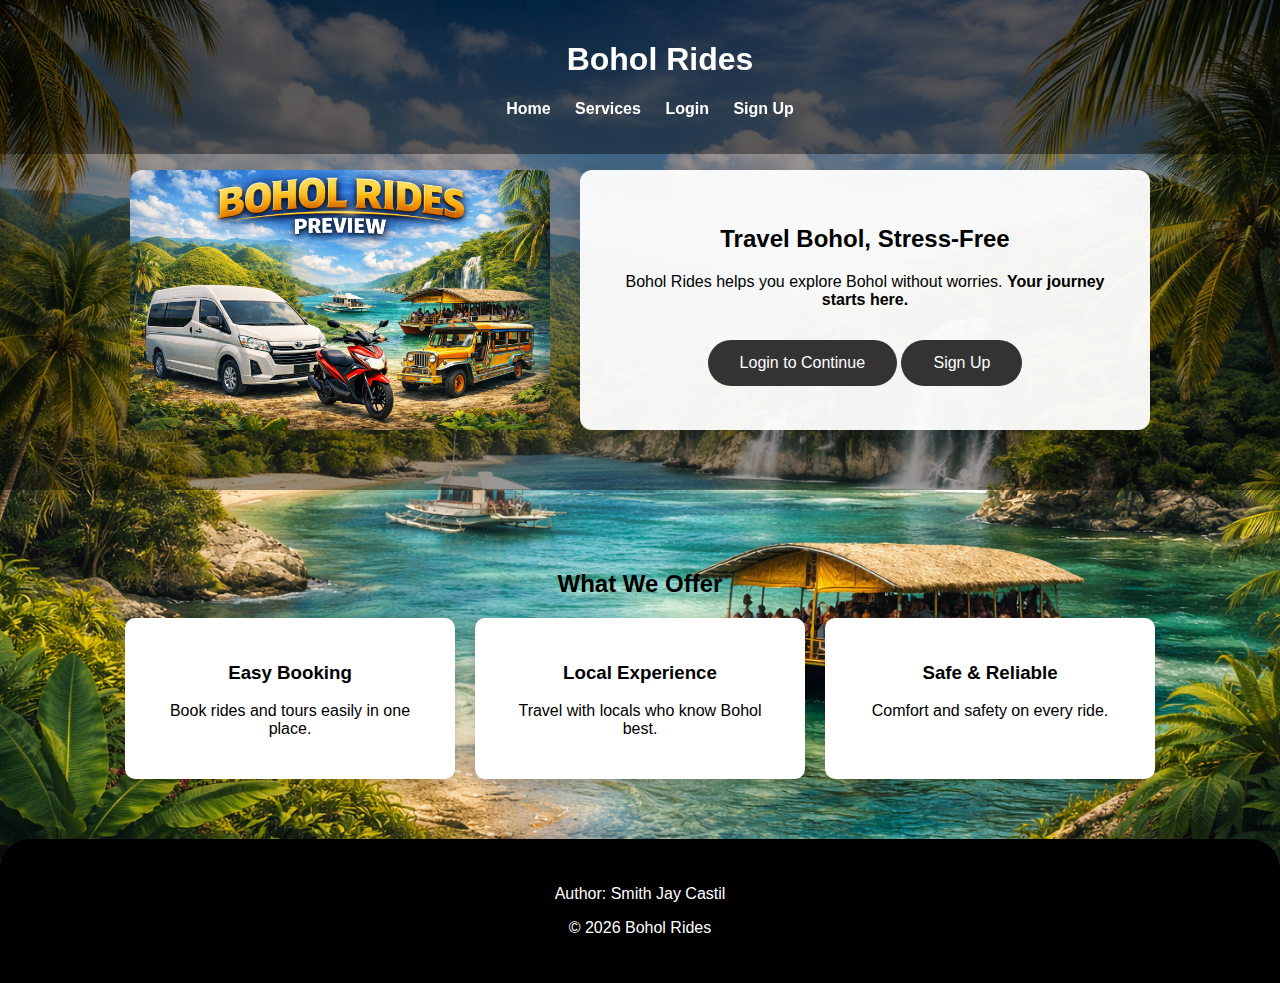
<file: index.html>
<!doctype html>
<html lang="en">
<head>
  <meta charset="UTF-8" />
  <meta name="viewport" content="width=device-width, initial-scale=1.0" />
  <title>Bohol Rides</title>
  <link rel="stylesheet" href="style.css" />
</head>
<body>
  <!-- HEADER -->
  <header class="headers">
    <h1>Bohol Rides</h1>
    <nav>
<ul class="upper-page">
  <li><a href="index.html">Home</a></li>
  <li><a href="#services">Services</a></li>
  <li><a href="login.html">Login</a></li>
  <li><a href="signup.html">Sign Up</a></li>
  <!-- Admin link will be injected here if admin -->
  <li id="adminLinkContainer"></li>
</ul>
    </nav>
  </header>

  <!-- HERO SECTION -->
  <section class="hero-section">
    <div class="preview-container"></div>
    <div class="hero-content">
      <h2>Travel Bohol, Stress-Free</h2>
      <p>
        Bohol Rides helps you explore Bohol without worries.
        <strong>Your journey starts here.</strong>
      </p>
      <a href="login.html" class="cta-button">Login to Continue</a>
      <a href="signup.html" class="cta-button">Sign Up</a>
    </div>
  </section>

  <!-- SERVICES -->
  <section class="content-section" id="services">
    <h2>What We Offer</h2>
    <div class="content-cards">
      <div class="card">
        <h3>Easy Booking</h3>
        <p>Book rides and tours easily in one place.</p>
      </div>
      <div class="card">
        <h3>Local Experience</h3>
        <p>Travel with locals who know Bohol best.</p>
      </div>
      <div class="card">
        <h3>Safe & Reliable</h3>
        <p>Comfort and safety on every ride.</p>
      </div>
    </div>
  </section>

  <!-- FOOTER -->
  <footer class="footer-author">
    <p>Author: Smith Jay Castil</p>
    <p>&copy; 2026 Bohol Rides</p>
  </footer>

  <script src="script.js"></script>
</body>
</html>
</file>
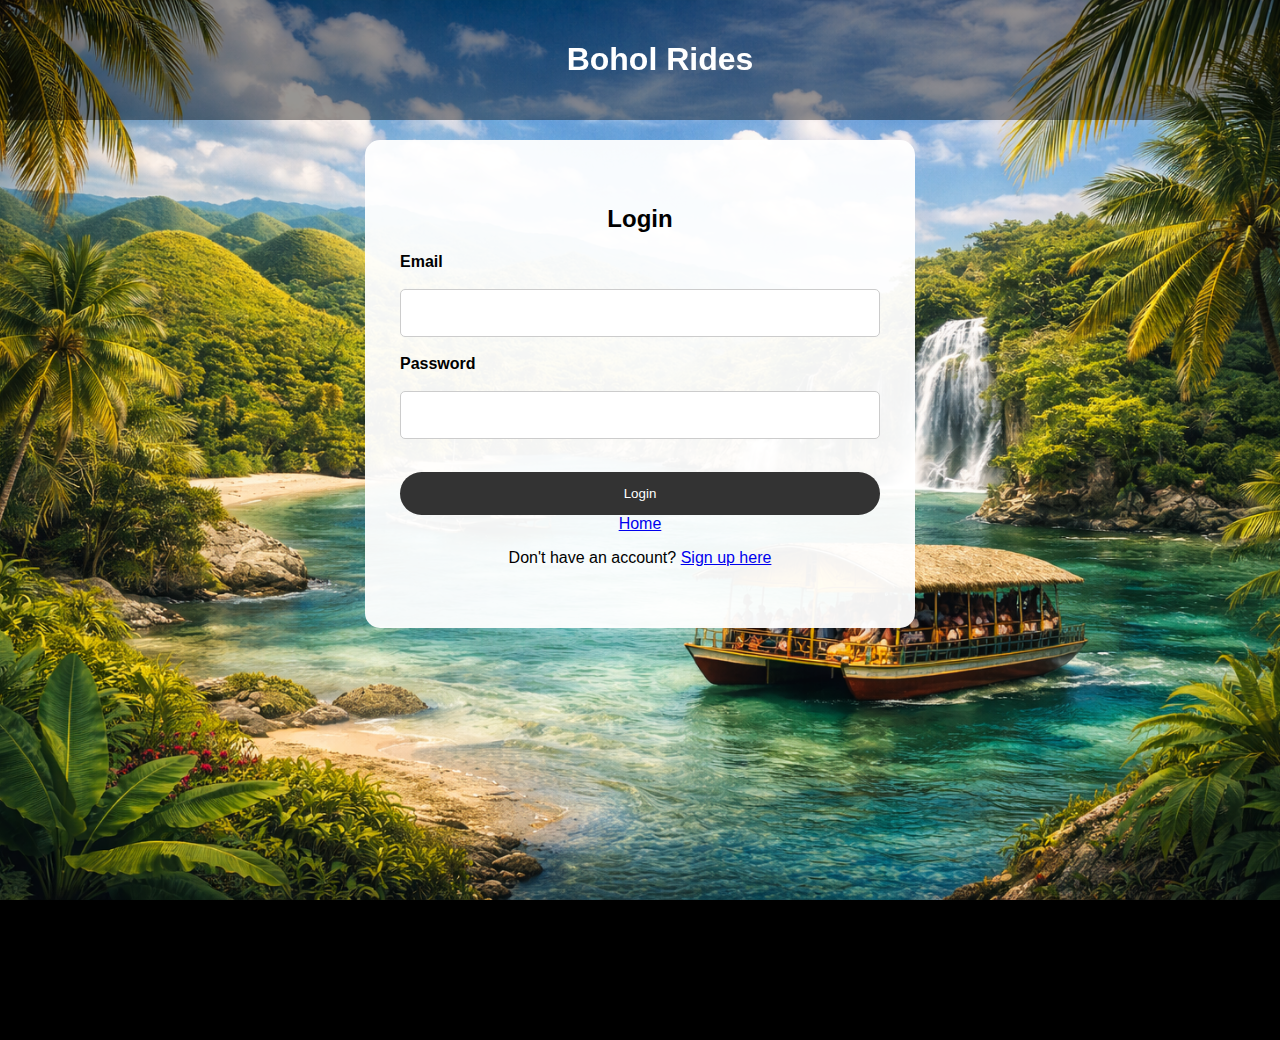
<file: admin.html>
<!doctype html>
<html lang="en">
<head>
<meta charset="UTF-8">
<meta name="viewport" content="width=device-width, initial-scale=1.0">
<title>Admin Dashboard | Bohol Rides</title>
<link rel="stylesheet" href="style.css">
</head>

<body>

<header class="headers">
<h1>Bohol Rides - Admin</h1>
</header>

<section class="page-content">
<div class="dashboard">

<aside class="sidebar">
<h3>Admin Menu</h3>
<ul>
<li><a href="admin.html">Dashboard</a></li>
<li><a href="manage-user.html">Manage Users</a></li>
<li><a href="profile.html">Back to Profile</a></li>
<li><a href="#" id="logoutBtn">Logout</a></li>
</ul>
</aside>

<main class="dashboard-content">

<h2>Admin Dashboard</h2>

<div class="info-card">
<p><strong>Welcome Admin</strong></p>
<p>Use the menu to manage system data.</p>
</div>

<div class="content-cards">

<div class="card">
<h3>Manage Users</h3>
<p>Add, view, or delete system users.</p>
<a href="manage-user.html" class="cta-button">Open</a>
</div>

<div class="card">
<h3>System Status</h3>
<p>Bohol Rides system is running normally.</p>
</div>

</div>

</main>

</div>
</section>

<script src="script.js"></script>
</body>
</html>
</file>
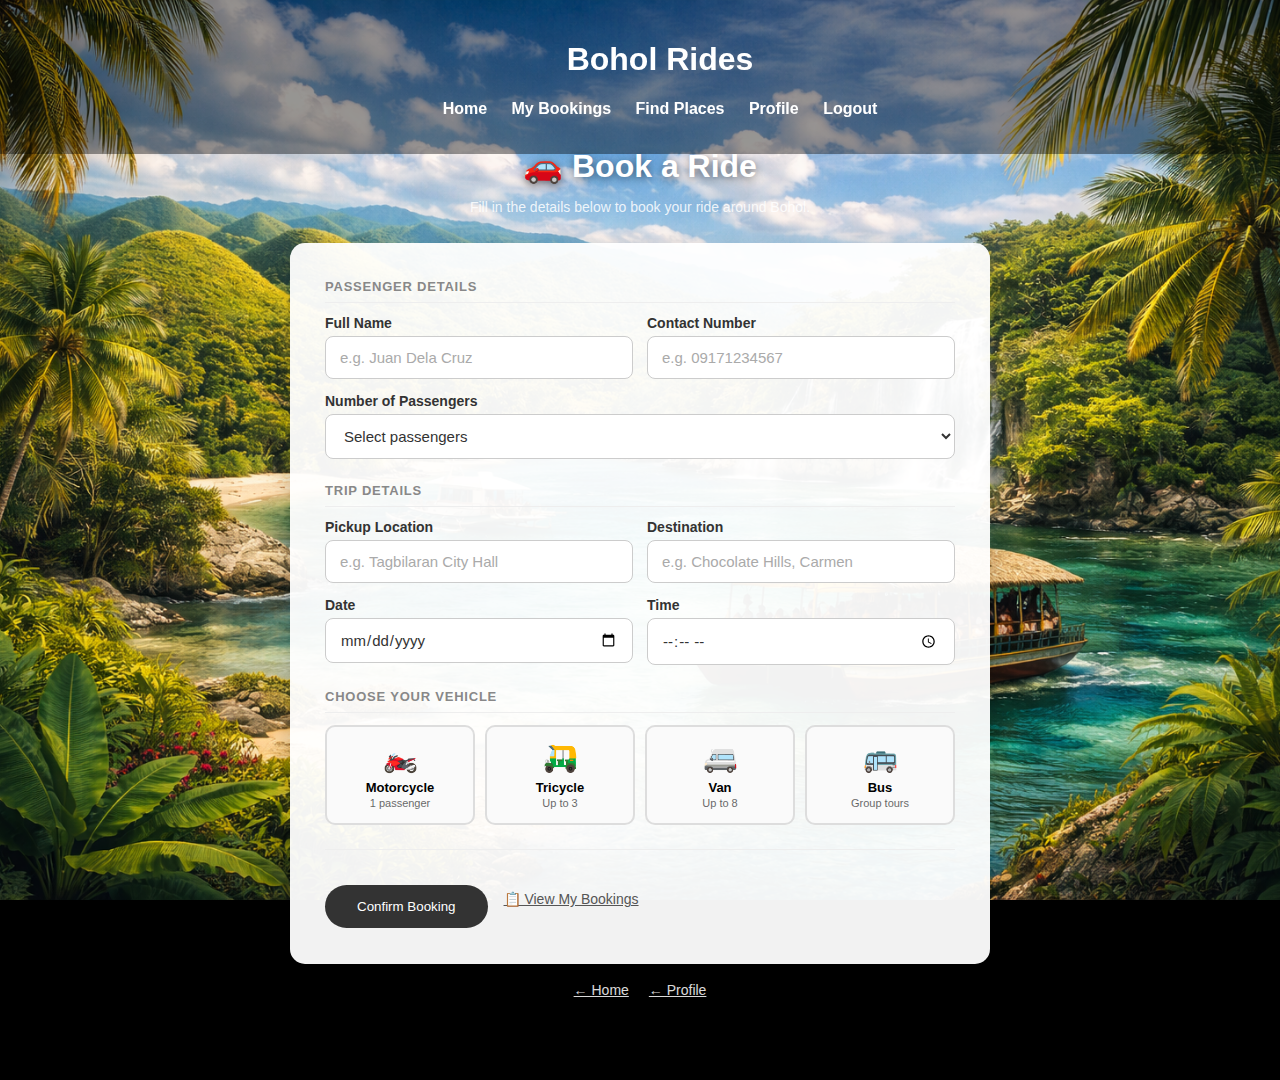
<file: booking.html>
<!doctype html>
<html lang="en">
<head>
  <meta charset="UTF-8" />
  <meta name="viewport" content="width=device-width, initial-scale=1.0" />
  <title>Book a Ride | Bohol Rides</title>
  <link rel="stylesheet" href="style.css" />
  <style>
    /* Booking page uses same background as style.css */
    /* No sidebar — centered card layout instead */

    .booking-wrapper {
      padding-top: 120px;
      min-height: 100vh;
      display: flex;
      flex-direction: column;
      align-items: center;
      padding-bottom: 60px;
    }

    .booking-container {
      width: 100%;
      max-width: 700px;
      padding: 0 20px;
    }

    .booking-heading {
      text-align: center;
      margin-bottom: 28px;
    }

    .booking-heading h2 {
      color: white;
      font-size: 32px;
      text-shadow: 0 2px 8px rgba(0,0,0,0.5);
      margin-bottom: 6px;
    }

    .booking-heading p {
      color: rgba(255,255,255,0.85);
      font-size: 14px;
    }

    /* Main form card — same style as .auth-card */
    .booking-card {
      background: rgba(255, 255, 255, 0.95);
      padding: 36px 35px;
      border-radius: 15px;
      box-shadow: 0 10px 25px rgba(0,0,0,0.2);
      box-sizing: border-box;
    }

    /* Section titles inside card */
    .section-label {
      font-size: 13px;
      font-weight: bold;
      color: #888;
      text-transform: uppercase;
      letter-spacing: 0.06em;
      margin-bottom: 12px;
      margin-top: 24px;
      padding-bottom: 8px;
      border-bottom: 1px solid #eee;
    }

    .section-label:first-child {
      margin-top: 0;
    }

    /* Field rows */
    .field-row {
      display: flex;
      gap: 14px;
      flex-wrap: wrap;
      margin-bottom: 14px;
    }

    .field-group {
      flex: 1;
      min-width: 200px;
      display: flex;
      flex-direction: column;
      gap: 5px;
    }

    .field-group label {
      font-size: 14px;
      font-weight: bold;
      color: #333;
    }

    .field-group input,
    .field-group select {
      padding: 12px 14px;
      border-radius: 8px;
      border: 1px solid #ccc;
      font-size: 15px;
      font-family: Arial, Helvetica, sans-serif;
      color: #333;
      background: white;
      width: 100%;
      box-sizing: border-box;
    }

    .field-group input:focus,
    .field-group select:focus {
      outline: none;
      border-color: #333;
    }

    .field-group input::placeholder {
      color: #aaa;
    }

    /* Vehicle picker */
    .vehicle-grid {
      display: grid;
      grid-template-columns: repeat(4, 1fr);
      gap: 10px;
      margin-bottom: 14px;
    }

    .vehicle-tile {
      border: 2px solid #ddd;
      border-radius: 10px;
      padding: 14px 8px;
      text-align: center;
      cursor: pointer;
      transition: all 0.2s ease;
      background: #fafafa;
      user-select: none;
    }

    .vehicle-tile:hover {
      border-color: #333;
      background: #f0f0f0;
    }

    .vehicle-tile.selected {
      border-color: #333;
      background: #333;
      color: white;
    }

    .vehicle-tile .v-icon {
      font-size: 28px;
      display: block;
      margin-bottom: 6px;
    }

    .vehicle-tile .v-name {
      font-weight: bold;
      font-size: 13px;
    }

    .vehicle-tile .v-cap {
      font-size: 11px;
      opacity: 0.6;
      margin-top: 2px;
    }

    .vehicle-tile.selected .v-cap {
      opacity: 0.85;
    }

    /* Success message */
    .booking-success {
      background: #eafaf1;
      border: 1px solid #a9dfbf;
      color: #1a6e3c;
      padding: 16px 20px;
      border-radius: 10px;
      font-size: 14px;
      margin-bottom: 20px;
      display: none;
    }

    .booking-success.visible {
      display: block;
    }

    .booking-success a {
      color: #1a6e3c;
      font-weight: bold;
    }

    /* Submit row */
    .submit-row {
      display: flex;
      align-items: center;
      gap: 16px;
      flex-wrap: wrap;
      margin-top: 24px;
      padding-top: 20px;
      border-top: 1px solid #eee;
    }

    .submit-row a {
      font-size: 14px;
      color: #555;
      text-decoration: underline;
    }

    /* Nav back link below card */
    .back-links {
      text-align: center;
      margin-top: 18px;
      display: flex;
      justify-content: center;
      gap: 20px;
      flex-wrap: wrap;
    }

    .back-links a {
      color: white;
      font-size: 14px;
      text-decoration: underline;
      opacity: 0.85;
    }

    .back-links a:hover {
      opacity: 1;
    }

    /* Dark mode */
    body.dark .booking-card {
      background: #222;
      color: #eee;
    }

    body.dark .field-group label {
      color: #eee;
    }

    body.dark .field-group input,
    body.dark .field-group select {
      background: #2a2a2a;
      color: #eee;
      border-color: #555;
    }

    body.dark .section-label {
      color: #aaa;
      border-bottom-color: #444;
    }

    body.dark .vehicle-tile {
      background: #2a2a2a;
      border-color: #555;
      color: #eee;
    }

    body.dark .vehicle-tile:hover {
      border-color: #eee;
      background: #333;
    }

    body.dark .vehicle-tile.selected {
      background: #eee;
      color: #111;
      border-color: #eee;
    }

    body.dark .submit-row {
      border-top-color: #444;
    }

    body.dark .submit-row a {
      color: #ccc;
    }

    body.dark .booking-success {
      background: #1a2e22;
      border-color: #2e6e45;
      color: #7dcea0;
    }

    body.dark .booking-success a {
      color: #7dcea0;
    }

    /* Responsive */
    @media (max-width: 600px) {
      .vehicle-grid {
        grid-template-columns: repeat(2, 1fr);
      }

      .booking-heading h2 {
        font-size: 24px;
      }
    }
  </style>
</head>
<body>

  <!-- SAME HEADER AS REST OF SITE -->
  <header class="headers">
    <h1>Bohol Rides</h1>
    <nav>
      <ul class="upper-page">
        <li><a href="index.html">Home</a></li>
        <li><a href="my-bookings.html">My Bookings</a></li>
        <li><a href="places.html">Find Places</a></li>
        <li><a href="profile.html">Profile</a></li>
        <li><a href="#" id="logoutBtn">Logout</a></li>
      </ul>
    </nav>
  </header>

  <!-- BOOKING CONTENT -->
  <div class="booking-wrapper">
    <div class="booking-container">

      <div class="booking-heading">
        <h2>🚗 Book a Ride</h2>
        <p>Fill in the details below to book your ride around Bohol.</p>
      </div>

      <div class="booking-card">

        <!-- Success message -->
        <div class="booking-success" id="bookingSuccess">
          ✅ Your booking has been submitted successfully!
          <a href="my-bookings.html">View My Bookings →</a>
        </div>

        <form id="bookingForm">

          <!-- PASSENGER DETAILS -->
          <div class="section-label">Passenger Details</div>

          <div class="field-row">
            <div class="field-group">
              <label for="fullName">Full Name</label>
              <input type="text" id="fullName" placeholder="e.g. Juan Dela Cruz" />
            </div>
            <div class="field-group">
              <label for="contactNumber">Contact Number</label>
              <input type="tel" id="contactNumber" placeholder="e.g. 09171234567" />
            </div>
          </div>

          <div class="field-row">
            <div class="field-group">
              <label for="numPassengers">Number of Passengers</label>
              <select id="numPassengers">
                <option value="" disabled selected>Select passengers</option>
                <option value="1">1 passenger</option>
                <option value="2">2 passengers</option>
                <option value="3">3 passengers</option>
                <option value="4">4 passengers</option>
                <option value="5">5 passengers</option>
                <option value="6+">6 or more</option>
              </select>
            </div>
          </div>

          <!-- TRIP DETAILS -->
          <div class="section-label">Trip Details</div>

          <div class="field-row">
            <div class="field-group">
              <label for="pickupLocation">Pickup Location</label>
              <input type="text" id="pickupLocation" placeholder="e.g. Tagbilaran City Hall" />
            </div>
            <div class="field-group">
              <label for="destination">Destination</label>
              <input type="text" id="destination" placeholder="e.g. Chocolate Hills, Carmen" />
            </div>
          </div>

          <div class="field-row">
            <div class="field-group">
              <label for="rideDate">Date</label>
              <input type="date" id="rideDate" />
            </div>
            <div class="field-group">
              <label for="rideTime">Time</label>
              <input type="time" id="rideTime" />
            </div>
          </div>

          <!-- VEHICLE TYPE -->
          <div class="section-label">Choose Your Vehicle</div>

          <div class="vehicle-grid">
            <div class="vehicle-tile" data-value="Motorcycle" onclick="selectVehicle(this)">
              <span class="v-icon">🏍️</span>
              <div class="v-name">Motorcycle</div>
              <div class="v-cap">1 passenger</div>
            </div>
            <div class="vehicle-tile" data-value="Tricycle" onclick="selectVehicle(this)">
              <span class="v-icon">🛺</span>
              <div class="v-name">Tricycle</div>
              <div class="v-cap">Up to 3</div>
            </div>
            <div class="vehicle-tile" data-value="Van" onclick="selectVehicle(this)">
              <span class="v-icon">🚐</span>
              <div class="v-name">Van</div>
              <div class="v-cap">Up to 8</div>
            </div>
            <div class="vehicle-tile" data-value="Bus" onclick="selectVehicle(this)">
              <span class="v-icon">🚌</span>
              <div class="v-name">Bus</div>
              <div class="v-cap">Group tours</div>
            </div>
          </div>

          <input type="hidden" id="vehicleType" />

          <!-- SUBMIT -->
          <div class="submit-row">
            <button type="submit" class="cta-button">Confirm Booking</button>
            <a href="my-bookings.html">📋 View My Bookings</a>
          </div>

        </form>
      </div>

      <!-- Back links -->
      <div class="back-links">
        <a href="index.html">← Home</a>
        <a href="profile.html">← Profile</a>
      </div>

    </div>
  </div>

  <script src="script.js"></script>
  <script>
    // Set minimum date to today
    const today = new Date().toISOString().split("T")[0];
    document.getElementById("rideDate").setAttribute("min", today);

    // Vehicle selection
    function selectVehicle(el) {
      document.querySelectorAll(".vehicle-tile").forEach(function (tile) {
        tile.classList.remove("selected");
      });
      el.classList.add("selected");
      document.getElementById("vehicleType").value = el.getAttribute("data-value");
    }

    // Form submit
    document.getElementById("bookingForm").addEventListener("submit", function (e) {
      e.preventDefault();

      const fullName       = document.getElementById("fullName").value.trim();
      const contactNumber  = document.getElementById("contactNumber").value.trim();
      const numPassengers  = document.getElementById("numPassengers").value;
      const pickupLocation = document.getElementById("pickupLocation").value.trim();
      const destination    = document.getElementById("destination").value.trim();
      const rideDate       = document.getElementById("rideDate").value;
      const rideTime       = document.getElementById("rideTime").value;
      const vehicleType    = document.getElementById("vehicleType").value;

      if (!fullName || !contactNumber || !numPassengers || !pickupLocation || !destination || !rideDate || !rideTime) {
        alert("Please fill in all fields.");
        return;
      }

      if (!vehicleType) {
        alert("Please select a vehicle type.");
        return;
      }

      // Build and save booking
      const booking = {
        id: Date.now(),
        fullName,
        contactNumber,
        numPassengers,
        pickupLocation,
        destination,
        rideDate,
        rideTime,
        vehicleType,
        status: "Confirmed",
        bookedAt: new Date().toLocaleString()
      };

      const existing = JSON.parse(localStorage.getItem("myBookings") || "[]");
      existing.push(booking);
      localStorage.setItem("myBookings", JSON.stringify(existing));

      // Show success
      document.getElementById("bookingSuccess").classList.add("visible");

      // Reset form
      this.reset();
      document.getElementById("vehicleType").value = "";
      document.querySelectorAll(".vehicle-tile").forEach(function (tile) {
        tile.classList.remove("selected");
      });

      document.getElementById("bookingSuccess").scrollIntoView({ behavior: "smooth" });
    });
  </script>
</body>
</html>
</file>
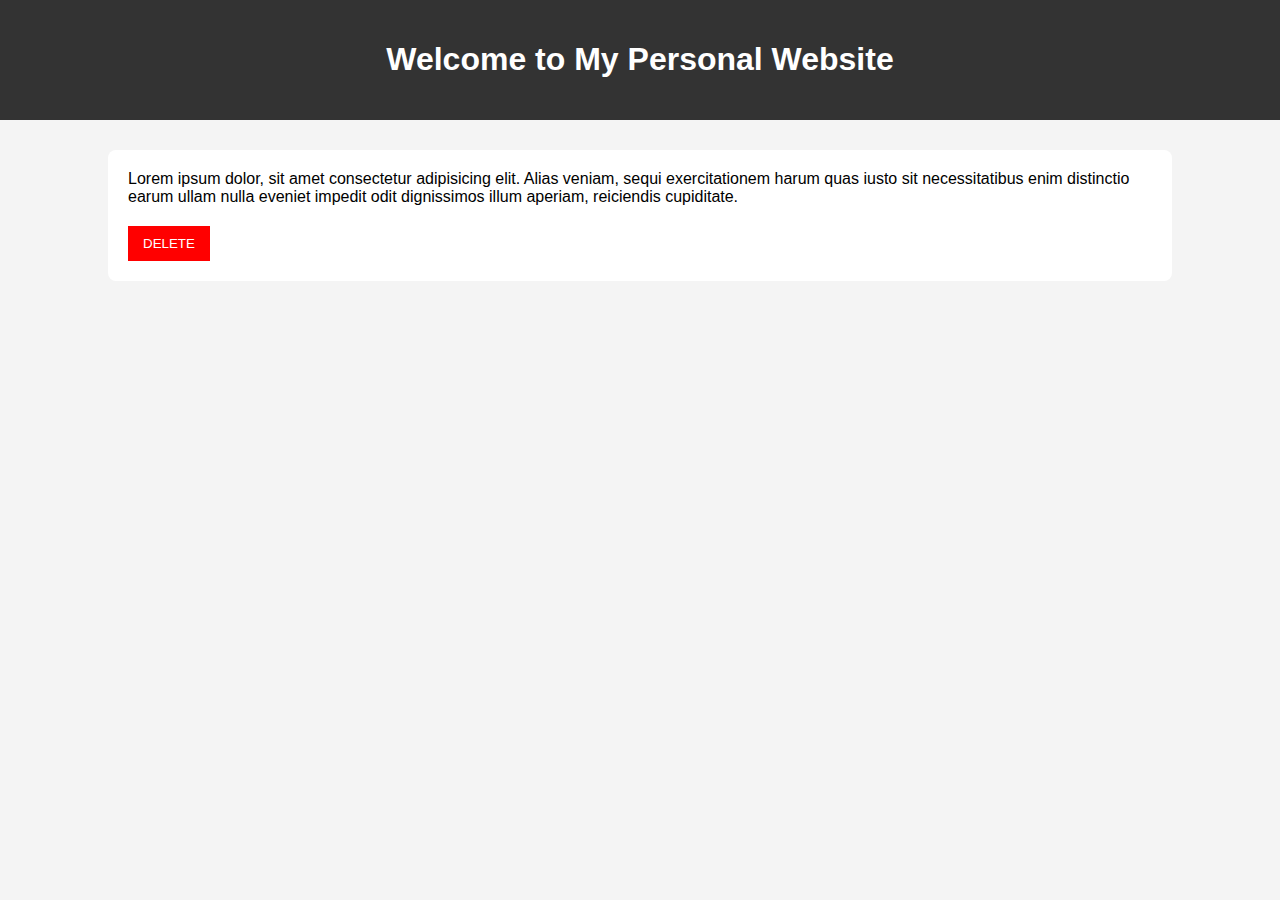
<file: castil.html>
<!DOCTYPE html>
<html lang="en">
  <head>
    <meta charset="UTF-8" />
    <meta name="viewport" content="width=device-width, initial-scale=1.0" />
    <title>Castil</title>
    <link rel="stylesheet" href="mystyle.css" />
  </head>

  <header class="headers">
    <h1>Welcome to My Personal Website</h1>
  </header>

  <body>
   
   
    
    <div class="container">

       <div class="myinfo">
      Lorem ipsum dolor, sit amet consectetur adipisicing elit. Alias veniam,
      sequi exercitationem harum quas iusto sit necessitatibus enim distinctio
      earum ullam nulla eveniet impedit odit dignissimos illum aperiam,
      reiciendis cupiditate.
    </div>
    
      <button type="button" class="delete">DELETE</button>

    </div>


  

  </body>
</html>
</file>
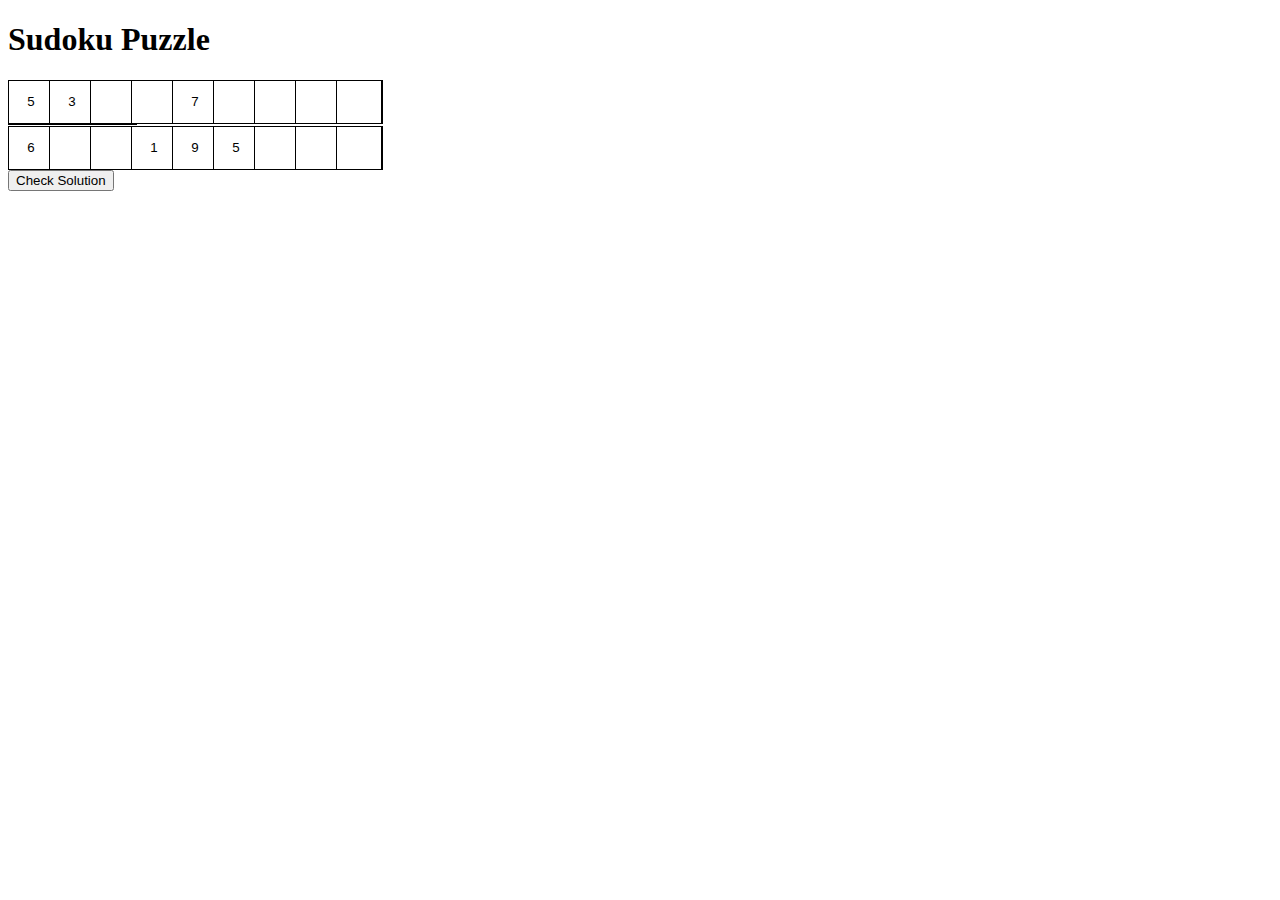
<file: game.html>
<!DOCTYPE html>
<html lang="en">
  <head>
    <meta charset="UTF-8" />
    <title>PuzzlePlay - Sudoku</title>
    <style>
      .grid {
        display: grid;
        grid-template-columns: repeat(9, 40px);
        gap: 1px;
      }
      .cell {
        width: 40px;
        height: 40px;
        border: 1px solid #000;
        text-align: center;
      }
      .cell:nth-child(3n) {
        border-right: 2px solid #000;
      }
      .cell:nth-child(27n + 1),
      .cell:nth-child(27n + 2),
      .cell:nth-child(27n + 3) {
        border-bottom: 2px solid #000;
      }
    </style>
  </head>
  <body>
    <h1>Sudoku Puzzle</h1>
    <div class="grid" id="sudoku-grid"></div>
    <button onclick="checkSolution()">Check Solution</button>
    <script>
      const grid = document.getElementById("sudoku-grid");
      let puzzle = [
        [5, 3, 0, 0, 7, 0, 0, 0, 0],
        [6, 0, 0, 1, 9, 5, 0, 0, 0],
        // ... (full 9x9 puzzle array here; use a generator for variety)
      ];

      function createGrid() {
        for (let i = 0; i < 9; i++) {
          for (let j = 0; j < 9; j++) {
            const cell = document.createElement("input");
            cell.className = "cell";
            cell.type = "text";
            cell.maxLength = 1;
            cell.value = puzzle[i][j] || "";
            grid.appendChild(cell);
          }
        }
      }

      function checkSolution() {
        // Basic validation logic (simplified)
        alert("Solution checked! (Implement full logic here)");
      }

      createGrid();
    </script>
  </body>
</html>
</file>
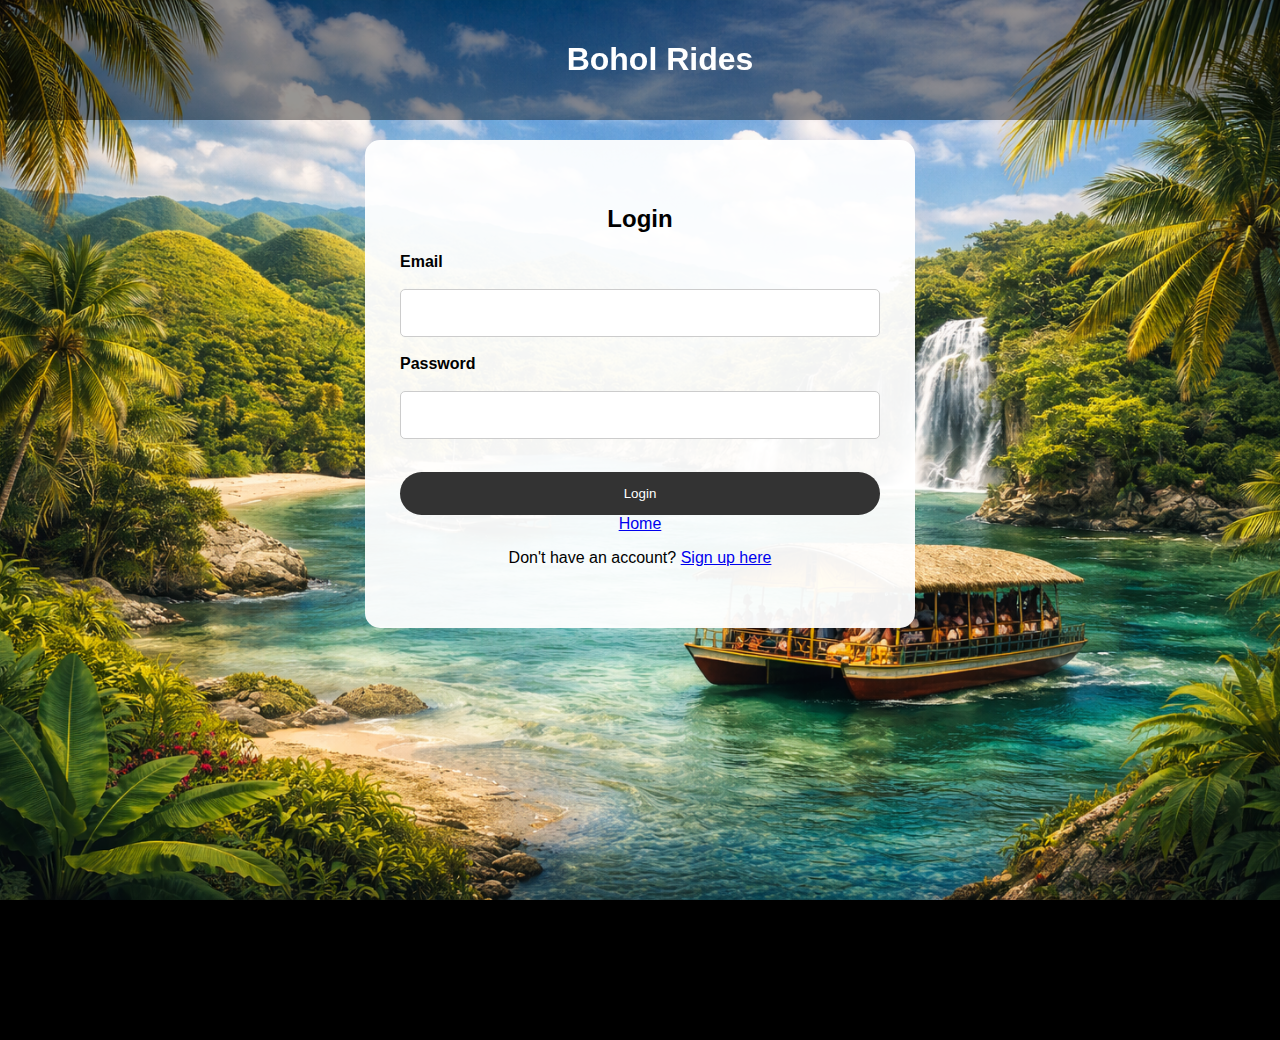
<file: login.html>
<!doctype html>
<html lang="en">
<head>
  <meta charset="UTF-8" />
  <meta name="viewport" content="width=device-width, initial-scale=1.0" />
  <title>Login | Bohol Rides</title>
  <link rel="stylesheet" href="style.css" />
</head>
<body>
  <header class="headers">
    <h1>Bohol Rides</h1>
  </header>

  <section class="page-content">
    <div class="auth-card">
      <h2>Login</h2>

      <form id="loginForm" class="auth-form">
        <label for="loginEmail">Email</label>
        <input type="email" id="loginEmail" required />

        <label for="loginPassword">Password</label>
        <input type="password" id="loginPassword" required />

        <button type="submit" class="cta-button">Login</button>
      </form>

      <div class="auth-nav">
        <a href="index.html">Home</a>
      </div>

      <p>
        Don't have an account?
        <a href="signup.html">Sign up here</a>
      </p>
    </div>
  </section>

  <script src="script.js"></script>
</body>
</html>
</file>
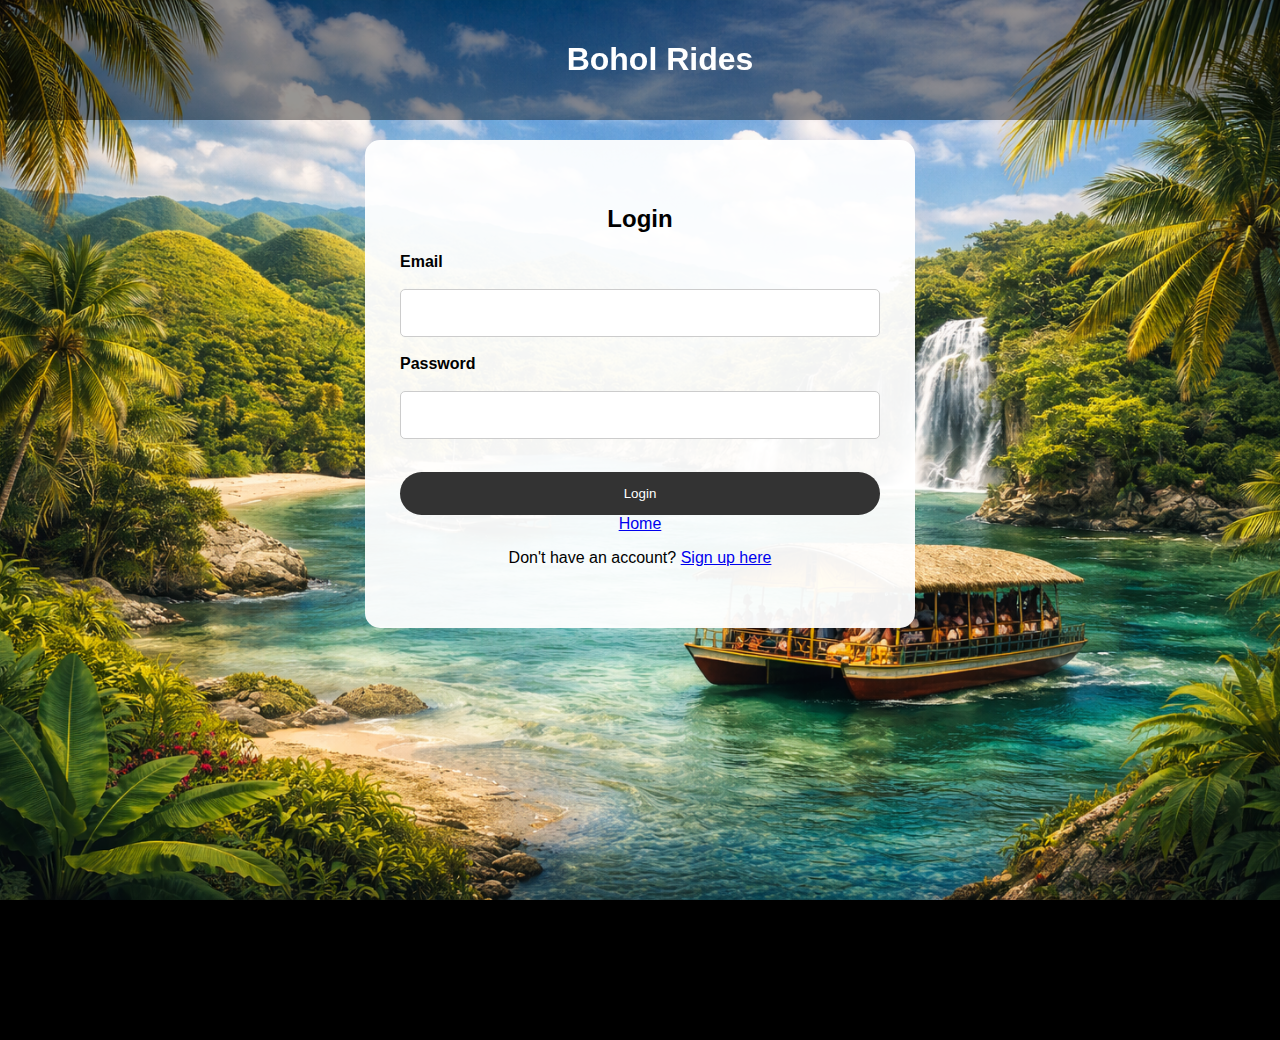
<file: manage-user.html>
<!doctype html>
<html lang="en">
<head>
<meta charset="UTF-8">
<meta name="viewport" content="width=device-width, initial-scale=1.0">
<title>Manage Users | Bohol Rides</title>
<link rel="stylesheet" href="style.css">
</head>

<body>

<header class="headers">
<h1>Bohol Rides - Admin</h1>
</header>

<section class="page-content">
<div class="dashboard">

<aside class="sidebar">
<h3>Admin Menu</h3>
<ul>
<li><a href="admin.html">Dashboard</a></li>
<li><a href="manage-user.html">Manage Users</a></li> <!-- FIX: was manage-users.html -->
<li><a href="profile.html">Back to Profile</a></li>
<li><a href="#" id="logoutBtn">Logout</a></li>
</ul>
</aside>

<main class="dashboard-content">

<h2>Manage Users</h2>

<table border="1" width="100%" id="userTable">
<tr>
<th>ID</th>
<th>Name</th>
<th>Email</th>
<th>Role</th> <!-- FIX: added Role column -->
<th>Action</th>
</tr>

<tr>
<td>1</td>
<td>Ana</td>
<td>ana@email.com</td>
<td>user</td>
<td><button onclick="deleteRow(this)">Delete</button></td>
</tr>

<tr>
<td>2</td>
<td>Juan</td>
<td>juan@email.com</td>
<td>user</td>
<td><button onclick="deleteRow(this)">Delete</button></td>
</tr>

</table>

<h3 style="margin-top:40px;">Add User</h3>

<form id="addUserForm">

<label>Name</label>
<input type="text" id="newName" required>

<label>Email</label>
<input type="email" id="newEmail" required>

<label>Role</label>
<input type="text" id="newRole" placeholder="admin or user">

<button type="submit" class="cta-button">Add User</button>

</form>

</main>

</div>
</section>

<script src="script.js"></script>
</body>
</html>
</file>
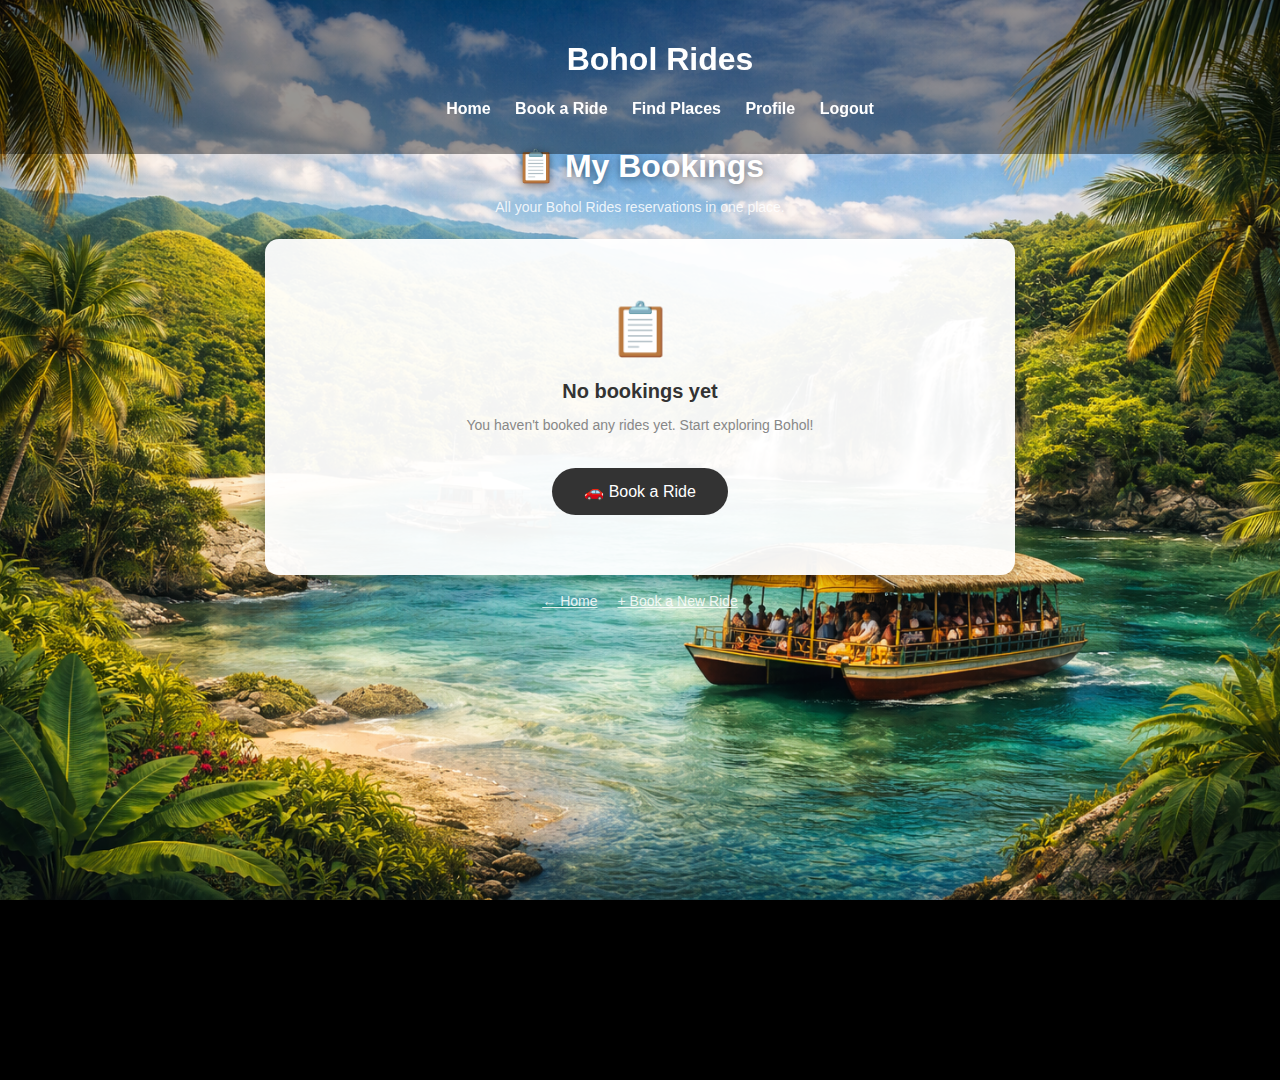
<file: my-bookings.html>
<!doctype html>
<html lang="en">
<head>
  <meta charset="UTF-8" />
  <meta name="viewport" content="width=device-width, initial-scale=1.0" />
  <title>My Bookings | Bohol Rides</title>
  <link rel="stylesheet" href="style.css" />
  <style>
    .bookings-wrapper {
      padding-top: 120px;
      min-height: 100vh;
      display: flex;
      flex-direction: column;
      align-items: center;
      padding-bottom: 60px;
    }

    .bookings-container {
      width: 100%;
      max-width: 750px;
      padding: 0 20px;
    }

    .bookings-heading {
      text-align: center;
      margin-bottom: 24px;
    }

    .bookings-heading h2 {
      color: white;
      font-size: 32px;
      text-shadow: 0 2px 8px rgba(0,0,0,0.5);
      margin-bottom: 6px;
    }

    .bookings-heading p {
      color: rgba(255,255,255,0.85);
      font-size: 14px;
    }

    /* Top row actions */
    .top-row {
      display: flex;
      justify-content: space-between;
      align-items: center;
      margin-bottom: 16px;
      flex-wrap: wrap;
      gap: 10px;
    }

    .top-row .count-label {
      color: rgba(255,255,255,0.85);
      font-size: 13px;
    }

    .top-row-actions {
      display: flex;
      gap: 10px;
      flex-wrap: wrap;
    }

    .clear-all-btn {
      padding: 8px 18px;
      background: rgba(255,255,255,0.15);
      color: white;
      border: 1px solid rgba(255,255,255,0.4);
      border-radius: 25px;
      font-size: 13px;
      cursor: pointer;
      font-family: Arial, Helvetica, sans-serif;
    }

    .clear-all-btn:hover {
      background: rgba(255,80,80,0.5);
      border-color: rgba(255,80,80,0.7);
    }

    /* Booking cards */
    .bookings-list {
      display: flex;
      flex-direction: column;
      gap: 16px;
    }

    .booking-card {
      background: rgba(255, 255, 255, 0.95);
      border-radius: 14px;
      box-shadow: 0 8px 20px rgba(0,0,0,0.2);
      overflow: hidden;
      border-left: 6px solid #333;
    }

    .booking-card.status-confirmed {
      border-left-color: #1a6e3c;
    }

    .booking-card.status-cancelled {
      border-left-color: #c0392b;
      opacity: 0.75;
    }

    .booking-card-body {
      padding: 20px 24px 16px;
    }

    .booking-route {
      font-size: 17px;
      font-weight: bold;
      color: #222;
      margin-bottom: 12px;
      display: flex;
      align-items: center;
      justify-content: space-between;
      flex-wrap: wrap;
      gap: 8px;
    }

    .booking-route .route-text {
      flex: 1;
    }

    .booking-route .arrow {
      color: #888;
      font-weight: normal;
      margin: 0 6px;
    }

    .status-badge {
      display: inline-block;
      padding: 4px 12px;
      border-radius: 20px;
      font-size: 12px;
      font-weight: bold;
      flex-shrink: 0;
    }

    .status-badge.confirmed {
      background: #eafaf1;
      color: #1a6e3c;
      border: 1px solid #a9dfbf;
    }

    .status-badge.cancelled {
      background: #fdf2f2;
      color: #c0392b;
      border: 1px solid #f5c6c6;
    }

    .booking-details {
      display: flex;
      flex-wrap: wrap;
      gap: 8px;
      margin-bottom: 4px;
    }

    .detail-pill {
      background: #f0f0f0;
      padding: 5px 12px;
      border-radius: 20px;
      font-size: 13px;
      color: #444;
    }

    .booking-card-footer {
      padding: 12px 24px;
      background: #f9f9f9;
      display: flex;
      justify-content: space-between;
      align-items: center;
      flex-wrap: wrap;
      gap: 8px;
      border-top: 1px solid #eee;
    }

    .booked-date {
      font-size: 11px;
      color: #aaa;
    }

    .cancel-btn {
      padding: 6px 16px;
      background: white;
      color: #c0392b;
      border: 1px solid #c0392b;
      border-radius: 20px;
      font-size: 12px;
      cursor: pointer;
      font-family: Arial, Helvetica, sans-serif;
      transition: all 0.2s;
    }

    .cancel-btn:hover {
      background: #c0392b;
      color: white;
    }

    .cancel-btn:disabled {
      border-color: #ccc;
      color: #ccc;
      cursor: not-allowed;
    }

    /* Empty state */
    .empty-state {
      background: rgba(255,255,255,0.95);
      border-radius: 14px;
      padding: 60px 20px;
      text-align: center;
      box-shadow: 0 8px 20px rgba(0,0,0,0.2);
    }

    .empty-icon {
      font-size: 52px;
      margin-bottom: 16px;
    }

    .empty-state h3 {
      font-size: 20px;
      color: #333;
      margin-bottom: 8px;
    }

    .empty-state p {
      font-size: 14px;
      color: #888;
      margin-bottom: 20px;
    }

    /* Back links */
    .back-links {
      text-align: center;
      margin-top: 18px;
      display: flex;
      justify-content: center;
      gap: 20px;
      flex-wrap: wrap;
    }

    .back-links a {
      color: white;
      font-size: 14px;
      text-decoration: underline;
      opacity: 0.85;
    }

    .back-links a:hover {
      opacity: 1;
    }

    /* Toast */
    .toast {
      position: fixed;
      bottom: 30px;
      right: 30px;
      padding: 14px 22px;
      border-radius: 10px;
      font-size: 14px;
      font-weight: bold;
      color: white;
      opacity: 0;
      pointer-events: none;
      transition: opacity 0.3s ease;
      z-index: 999;
    }

    .toast.show { opacity: 1; }
    .toast.cancelled { background: #c0392b; }
    .toast.cleared { background: #555; }

    /* Dark mode */
    body.dark .booking-card {
      background: #2a2a2a;
    }

    body.dark .booking-route .route-text {
      color: #eee;
    }

    body.dark .detail-pill {
      background: #3a3a3a;
      color: #ccc;
    }

    body.dark .booking-card-footer {
      background: #222;
      border-top-color: #444;
    }

    body.dark .booked-date {
      color: #777;
    }

    body.dark .empty-state {
      background: #2a2a2a;
    }

    body.dark .empty-state h3 {
      color: #eee;
    }

    body.dark .empty-state p {
      color: #aaa;
    }

    body.dark .cancel-btn {
      background: #2a2a2a;
    }

    body.dark .status-badge.confirmed {
      background: #1a2e22;
      color: #7dcea0;
      border-color: #2e6e45;
    }

    body.dark .status-badge.cancelled {
      background: #2a1a1a;
      color: #f08080;
      border-color: #7a3333;
    }

    /* Responsive */
    @media (max-width: 600px) {
      .bookings-heading h2 { font-size: 24px; }
    }
  </style>
</head>
<body>

  <!-- SAME HEADER AS REST OF SITE -->
  <header class="headers">
    <h1>Bohol Rides</h1>
    <nav>
      <ul class="upper-page">
        <li><a href="index.html">Home</a></li>
        <li><a href="booking.html">Book a Ride</a></li>
        <li><a href="places.html">Find Places</a></li>
        <li><a href="profile.html">Profile</a></li>
        <li><a href="#" id="logoutBtn">Logout</a></li>
      </ul>
    </nav>
  </header>

  <div class="bookings-wrapper">
    <div class="bookings-container">

      <div class="bookings-heading">
        <h2>📋 My Bookings</h2>
        <p>All your Bohol Rides reservations in one place.</p>
      </div>

      <div id="bookingsContent"></div>

      <div class="back-links">
        <a href="index.html">← Home</a>
        <a href="booking.html">+ Book a New Ride</a>
      </div>

    </div>
  </div>

  <div class="toast" id="toast"></div>

  <script src="script.js"></script>
  <script>
    function showToast(message, type) {
      const toast = document.getElementById("toast");
      toast.textContent = message;
      toast.className = "toast " + type + " show";
      setTimeout(function () { toast.classList.remove("show"); }, 3000);
    }

    function cancelBooking(id) {
      if (!confirm("Cancel this booking?")) return;
      const bookings = JSON.parse(localStorage.getItem("myBookings") || "[]");
      const updated = bookings.map(function (b) {
        if (b.id === id) b.status = "Cancelled";
        return b;
      });
      localStorage.setItem("myBookings", JSON.stringify(updated));
      showToast("❌ Booking cancelled.", "cancelled");
      renderBookings();
    }

    function clearAll() {
      if (!confirm("Remove all bookings? This cannot be undone.")) return;
      localStorage.removeItem("myBookings");
      showToast("🗑️ All bookings cleared.", "cleared");
      renderBookings();
    }

    function getVehicleIcon(type) {
      const icons = { Motorcycle: "🏍️", Tricycle: "🛺", Van: "🚐", Bus: "🚌" };
      return icons[type] || "🚗";
    }

    function renderBookings() {
      const container = document.getElementById("bookingsContent");
      const bookings = JSON.parse(localStorage.getItem("myBookings") || "[]");

      if (bookings.length === 0) {
        container.innerHTML = `
          <div class="empty-state">
            <div class="empty-icon">📋</div>
            <h3>No bookings yet</h3>
            <p>You haven't booked any rides yet. Start exploring Bohol!</p>
            <a href="booking.html" class="cta-button">🚗 Book a Ride</a>
          </div>
        `;
        return;
      }

      const sorted = bookings.slice().reverse();

      let html = `
        <div class="top-row">
          <span class="count-label">${bookings.length} booking${bookings.length > 1 ? "s" : ""} total</span>
          <div class="top-row-actions">
            <button class="clear-all-btn" onclick="clearAll()">🗑️ Clear All</button>
          </div>
        </div>
        <div class="bookings-list">
      `;

      sorted.forEach(function (booking) {
        const isCancelled = booking.status === "Cancelled";
        const icon = getVehicleIcon(booking.vehicleType);

        const dateObj = new Date(booking.rideDate + "T" + booking.rideTime);
        const formattedDate = dateObj.toLocaleDateString("en-PH", {
          weekday: "short", year: "numeric", month: "short", day: "numeric"
        });
        const formattedTime = dateObj.toLocaleTimeString("en-PH", {
          hour: "2-digit", minute: "2-digit"
        });

        html += `
          <div class="booking-card status-${isCancelled ? "cancelled" : "confirmed"}">
            <div class="booking-card-body">
              <div class="booking-route">
                <div class="route-text">
                  ${booking.pickupLocation}
                  <span class="arrow">→</span>
                  ${booking.destination}
                </div>
                <span class="status-badge ${isCancelled ? "cancelled" : "confirmed"}">
                  ${booking.status}
                </span>
              </div>
              <div class="booking-details">
                <span class="detail-pill">${icon} ${booking.vehicleType}</span>
                <span class="detail-pill">📅 ${formattedDate}</span>
                <span class="detail-pill">🕐 ${formattedTime}</span>
                <span class="detail-pill">👤 ${booking.fullName}</span>
                <span class="detail-pill">👥 ${booking.numPassengers} pax</span>
                <span class="detail-pill">📞 ${booking.contactNumber}</span>
              </div>
            </div>
            <div class="booking-card-footer">
              <span class="booked-date">Booked: ${booking.bookedAt}</span>
              <button
                class="cancel-btn"
                onclick="cancelBooking(${booking.id})"
                ${isCancelled ? "disabled" : ""}
              >${isCancelled ? "Cancelled" : "❌ Cancel"}</button>
            </div>
          </div>
        `;
      });

      html += `</div>`;
      container.innerHTML = html;
    }

    renderBookings();
  </script>
</body>
</html>
</file>
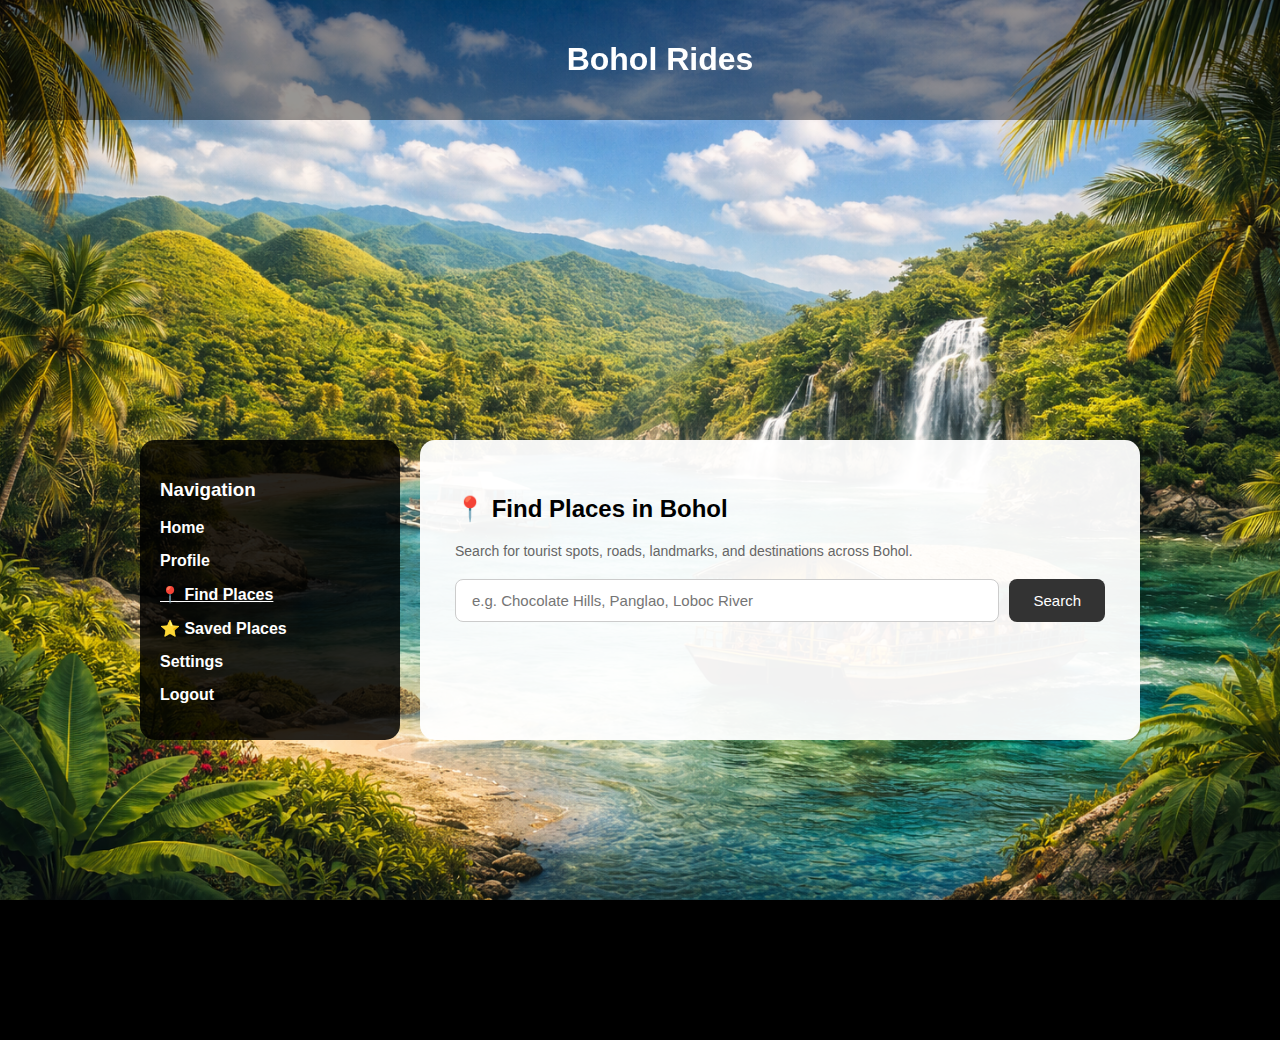
<file: places.html>
<!doctype html>
<html lang="en">
<head>
  <meta charset="UTF-8" />
  <meta name="viewport" content="width=device-width, initial-scale=1.0" />
  <title>Find Places | Bohol Rides</title>
  <link rel="stylesheet" href="style.css" />
  <style>
    /* SEARCH BAR */
    .places-search {
      display: flex;
      gap: 10px;
      margin-bottom: 24px;
      flex-wrap: wrap;
    }

    .places-search input {
      flex: 1;
      padding: 12px 16px;
      border-radius: 8px;
      border: 1px solid #ccc;
      font-size: 15px;
      min-width: 180px;
      box-sizing: border-box;
    }

    .places-search button {
      padding: 12px 24px;
      background: #333;
      color: white;
      border: none;
      border-radius: 8px;
      font-size: 15px;
      cursor: pointer;
    }

    .places-search button:hover {
      background: #000;
    }

    /* LOADING */
    .places-loading {
      text-align: center;
      padding: 30px;
      color: #888;
      display: none;
      font-size: 15px;
    }

    .places-loading.visible {
      display: block;
    }

    /* ERROR */
    .places-error {
      background: #fff3f3;
      border: 1px solid #f5c6c6;
      color: #c0392b;
      padding: 16px 20px;
      border-radius: 10px;
      display: none;
      font-size: 14px;
      margin-bottom: 16px;
    }

    .places-error.visible {
      display: block;
    }

    /* RESULTS COUNT */
    .results-count {
      font-size: 13px;
      color: #888;
      margin-bottom: 16px;
      display: none;
    }

    .results-count.visible {
      display: block;
    }

    /* PLACE CARDS */
    .places-list {
      display: flex;
      flex-direction: column;
      gap: 14px;
    }

    .place-card {
      background: rgba(255, 255, 255, 0.97);
      border-radius: 12px;
      padding: 20px 24px;
      box-shadow: 0 4px 14px rgba(0, 0, 0, 0.1);
      border-left: 5px solid #333;
    }

    .place-card:hover {
      box-shadow: 0 6px 20px rgba(0, 0, 0, 0.15);
    }

    .place-name {
      font-size: 17px;
      font-weight: bold;
      color: #222;
      margin-bottom: 6px;
    }

    .place-type-badge {
      display: inline-block;
      background: #333;
      color: white;
      font-size: 11px;
      padding: 3px 10px;
      border-radius: 20px;
      margin-bottom: 10px;
      text-transform: capitalize;
    }

    .place-address {
      font-size: 13px;
      color: #555;
      margin-bottom: 12px;
      line-height: 1.6;
    }

    .place-map-link {
      display: inline-block;
      padding: 8px 18px;
      background: #1a6e3c;
      color: white;
      border-radius: 6px;
      text-decoration: none;
      font-size: 13px;
      font-weight: bold;
    }

    .place-map-link:hover {
      background: #145530;
    }

    /* EMPTY STATE */
    .empty-state {
      text-align: center;
      padding: 50px 20px;
      color: #888;
      display: none;
    }

    .empty-state.visible {
      display: block;
    }

    .empty-icon {
      font-size: 48px;
      margin-bottom: 14px;
    }

    .empty-state p {
      font-size: 15px;
    }

    /* TOAST */
    .toast {
      position: fixed;
      bottom: 30px;
      right: 30px;
      padding: 14px 22px;
      border-radius: 10px;
      font-size: 14px;
      font-weight: bold;
      color: white;
      opacity: 0;
      pointer-events: none;
      transition: opacity 0.3s ease;
      z-index: 999;
    }

    .toast.show {
      opacity: 1;
    }

    .toast.success {
      background: #1a6e3c;
    }

    .toast.duplicate {
      background: #c07000;
    }

    /* DARK MODE */
    body.dark .places-search input {
      background: #222;
      color: #eee;
      border-color: #444;
    }

    body.dark .place-card {
      background: #2a2a2a;
      border-left-color: #aaa;
    }

    body.dark .place-name {
      color: #eee;
    }

    body.dark .place-address {
      color: #bbb;
    }

    body.dark .place-type-badge {
      background: #555;
    }

    body.dark .places-error {
      background: #2a1a1a;
      color: #f08080;
      border-color: #7a3333;
    }

    body.dark .results-count {
      color: #aaa;
    }

    body.dark .empty-state {
      color: #aaa;
    }
  </style>
</head>
<body>
  <header class="headers">
    <h1>Bohol Rides</h1>
  </header>

  <section class="page-content">
    <div class="dashboard">

      <aside class="sidebar">
        <h3>Navigation</h3>
        <ul>
          <li><a href="index.html">Home</a></li>
          <li><a href="profile.html">Profile</a></li>
          <li><a href="places.html" class="active">📍 Find Places</a></li>
          <li><a href="saved-places.html">⭐ Saved Places</a></li>
          <li><a href="settings.html">Settings</a></li>
          <li><a href="#" id="logoutBtn">Logout</a></li>
        </ul>
      </aside>

      <main class="dashboard-content">
        <h2>📍 Find Places in Bohol</h2>
        <p style="color:#666; margin-bottom:20px; font-size:14px;">
          Search for tourist spots, roads, landmarks, and destinations across Bohol.
        </p>

        <!-- Search -->
        <div class="places-search">
          <input
            type="text"
            id="placeInput"
            placeholder="e.g. Chocolate Hills, Panglao, Loboc River"
            autocomplete="off"
          />
          <button onclick="searchPlaces()">Search</button>
        </div>

        <!-- Loading -->
        <div class="places-loading" id="loadingMsg">
          ⏳ Searching for places...
        </div>

        <!-- Error -->
        <div class="places-error" id="errorMsg"></div>

        <!-- Results count -->
        <div class="results-count" id="resultsCount"></div>

        <!-- Empty state -->
        <div class="empty-state" id="emptyState">
          <div class="empty-icon">🗺️</div>
          <p>No places found for that search.<br />Try a different keyword.</p>
        </div>

        <!-- Place cards -->
        <div class="places-list" id="placesList"></div>

      </main>
    </div>
  </section>

  <!-- Toast notification -->
  <div class="toast" id="toast"></div>

  <script src="script.js"></script>
  <script>
    // Apply dark mode on load
    if (localStorage.getItem("darkMode") === "true") {
      document.body.classList.add("dark");
    }

    // Allow pressing Enter to search
    document.getElementById("placeInput").addEventListener("keydown", function (e) {
      if (e.key === "Enter") searchPlaces();
    });

    // Show toast notification
    function showToast(message, type) {
      const toast = document.getElementById("toast");
      toast.textContent = message;
      toast.className = "toast " + type + " show";
      setTimeout(function () {
        toast.classList.remove("show");
      }, 3000);
    }

    // Show loading state
    function showLoading() {
      document.getElementById("loadingMsg").classList.add("visible");
      document.getElementById("errorMsg").classList.remove("visible");
      document.getElementById("resultsCount").classList.remove("visible");
      document.getElementById("emptyState").classList.remove("visible");
      document.getElementById("placesList").innerHTML = "";
    }

    // Show error message
    function showError(message) {
      document.getElementById("loadingMsg").classList.remove("visible");
      const err = document.getElementById("errorMsg");
      err.textContent = "⚠️ " + message;
      err.classList.add("visible");
    }

    // Format the place type nicely
    function formatType(type, category) {
      if (!type && !category) return "Place";
      const raw = type || category;
      // Make it readable: replace underscores, capitalize
      return raw.replace(/_/g, " ");
    }

    // Get a color for the border based on place type
    function getBorderColor(category) {
      const colors = {
        tourism:    "#1a6e3c",
        amenity:    "#1a5a8c",
        highway:    "#8c6e1a",
        natural:    "#2e7d32",
        leisure:    "#6a1a8c",
        shop:       "#8c1a1a",
        historic:   "#5c4a1a",
        building:   "#4a4a4a",
      };
      return colors[category] || "#333";
    }

    // Main search function
    async function searchPlaces() {
      const query = document.getElementById("placeInput").value.trim();

      if (!query) {
        showError("Please enter a place name to search.");
        return;
      }

      showLoading();

      // Nominatim API — free, no key needed
      // countrycodes=ph limits results to Philippines
      // bounded + viewbox focuses results around Bohol area
      const url = `https://nominatim.openstreetmap.org/search?q=${encodeURIComponent(query + ", Bohol, Philippines")}&format=json&addressdetails=1&limit=10&countrycodes=ph`;

      try {
        const response = await fetch(url, {
          headers: {
            // Nominatim requires a User-Agent header
            "Accept-Language": "en"
          }
        });

        if (!response.ok) {
          showError("Search request failed. Please try again.");
          return;
        }

        const results = await response.json();

        document.getElementById("loadingMsg").classList.remove("visible");

        if (results.length === 0) {
          document.getElementById("emptyState").classList.add("visible");
          return;
        }

        // Show results count
        const countEl = document.getElementById("resultsCount");
        countEl.textContent = `Found ${results.length} result${results.length > 1 ? "s" : ""} for "${query}"`;
        countEl.classList.add("visible");

        // Render each place as a card
        const list = document.getElementById("placesList");
        list.innerHTML = "";

        results.forEach(function (place) {
          const name = place.display_name.split(",")[0];
          const fullAddress = place.display_name;
          const type = formatType(place.type, place.class);
          const borderColor = getBorderColor(place.class);
          const lat = place.lat;
          const lon = place.lon;
          const mapsUrl = `https://www.google.com/maps?q=${lat},${lon}`;

          const card = document.createElement("div");
          card.className = "place-card";
          card.style.borderLeftColor = borderColor;

          card.innerHTML = `
            <div class="place-name">${name}</div>
            <span class="place-type-badge">${type}</span>
            <div class="place-address">📍 ${fullAddress}</div>
            <div style="display:flex; gap:10px; flex-wrap:wrap; align-items:center;">
              <a
                class="place-map-link"
                href="${mapsUrl}"
                target="_blank"
                rel="noopener noreferrer"
              >
                🗺️ Open in Google Maps
              </a>
              <button
                onclick="savePlace('${encodeURIComponent(JSON.stringify({name, fullAddress, type, lat, lon}))}')"
                style="padding:8px 18px; background:#555; color:white; border:none; border-radius:6px; font-size:13px; cursor:pointer; font-weight:bold;"
              >
                ⭐ Save Place
              </button>
            </div>
          `;

          list.appendChild(card);
        });

      } catch (error) {
        showError("Network error — please check your internet connection and try again.");
      }
    }

    // Save a place to localStorage
    function savePlace(encodedData) {
      const placeData = JSON.parse(decodeURIComponent(encodedData));

      // Get existing saved places
      const existing = JSON.parse(localStorage.getItem("savedPlaces") || "[]");

      // Check for duplicate by place name (case-insensitive)
      const isDuplicate = existing.some(function (item) {
        return item.name.toLowerCase() === placeData.name.toLowerCase();
      });

      if (isDuplicate) {
        showToast("⚠️ " + placeData.name + " is already saved!", "duplicate");
        return;
      }

      // Add saved date
      placeData.savedAt = new Date().toLocaleString();

      // Save to localStorage
      existing.push(placeData);
      localStorage.setItem("savedPlaces", JSON.stringify(existing));

      showToast("✅ " + placeData.name + " saved successfully!", "success");
    }
  </script>
</body>
</html>
</file>
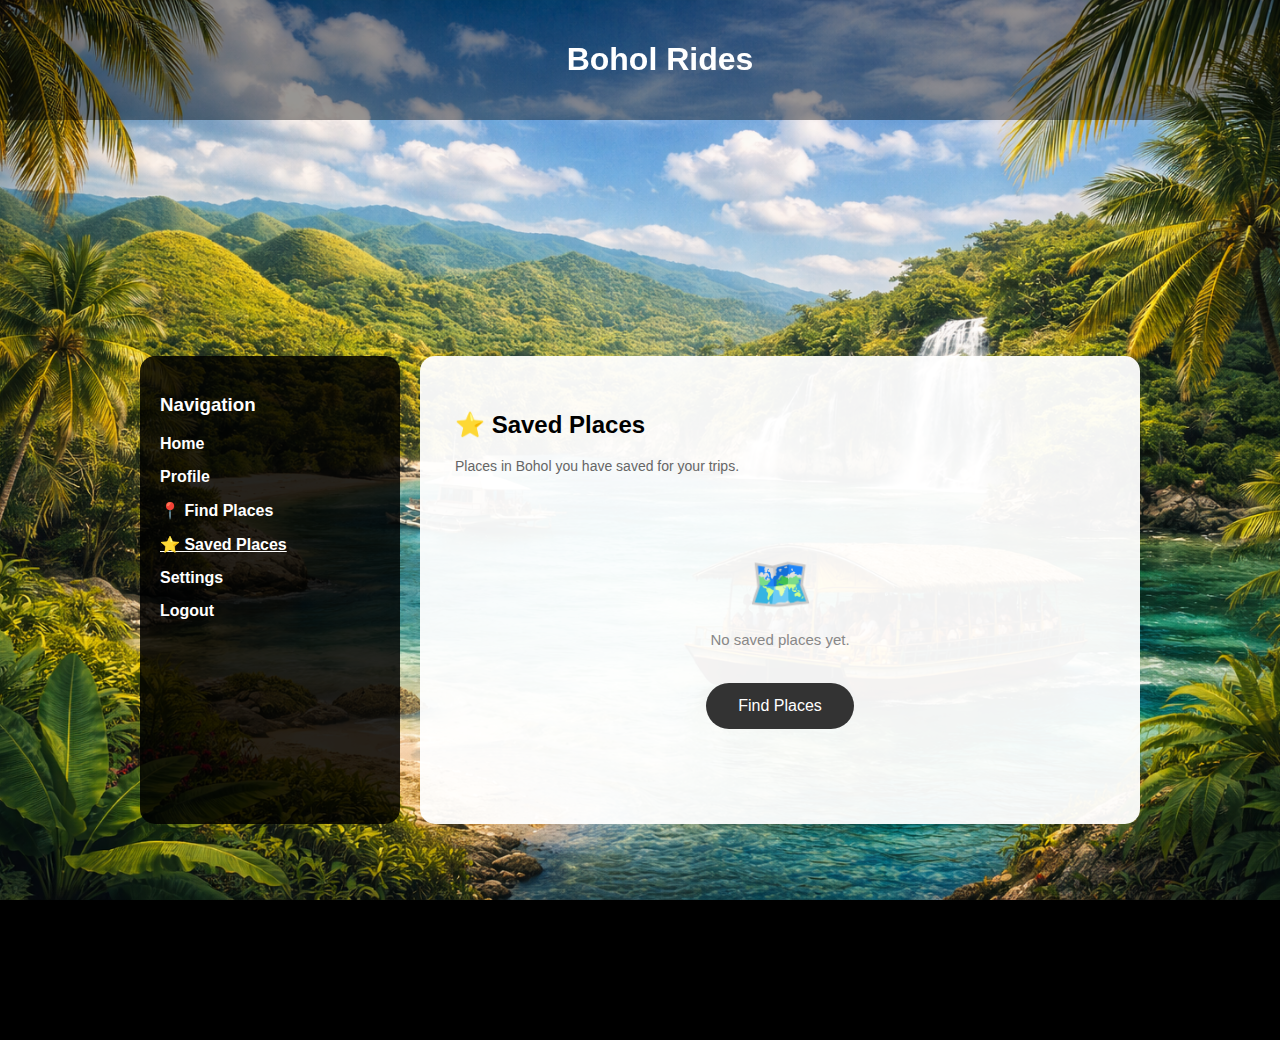
<file: saved-places.html>
<!doctype html>
<html lang="en">
<head>
  <meta charset="UTF-8" />
  <meta name="viewport" content="width=device-width, initial-scale=1.0" />
  <title>Saved Places | Bohol Rides</title>
  <link rel="stylesheet" href="style.css" />
  <style>
    /* SAVED CARDS GRID */
    .saved-grid {
      display: flex;
      flex-wrap: wrap;
      gap: 18px;
      margin-top: 10px;
    }

    .saved-place-card {
      background: rgba(255, 255, 255, 0.97);
      border-radius: 12px;
      padding: 22px 24px;
      width: 260px;
      box-shadow: 0 4px 14px rgba(0, 0, 0, 0.12);
      border-left: 5px solid #333;
      box-sizing: border-box;
    }

    .saved-place-card:hover {
      box-shadow: 0 6px 20px rgba(0, 0, 0, 0.18);
    }

    .saved-place-name {
      font-size: 16px;
      font-weight: bold;
      color: #222;
      margin-bottom: 6px;
    }

    .saved-place-type {
      display: inline-block;
      background: #333;
      color: white;
      font-size: 11px;
      padding: 3px 10px;
      border-radius: 20px;
      margin-bottom: 10px;
      text-transform: capitalize;
    }

    .saved-place-address {
      font-size: 12px;
      color: #666;
      margin-bottom: 12px;
      line-height: 1.6;
    }

    .saved-place-date {
      font-size: 11px;
      color: #aaa;
      margin-bottom: 14px;
    }

    .saved-place-actions {
      display: flex;
      gap: 8px;
      flex-wrap: wrap;
    }

    .map-btn {
      display: inline-block;
      padding: 7px 14px;
      background: #1a6e3c;
      color: white;
      border-radius: 6px;
      text-decoration: none;
      font-size: 12px;
      font-weight: bold;
    }

    .map-btn:hover {
      background: #145530;
    }

    .remove-btn {
      padding: 7px 14px;
      background: #c0392b;
      color: white;
      border: none;
      border-radius: 6px;
      font-size: 12px;
      cursor: pointer;
      font-weight: bold;
    }

    .remove-btn:hover {
      background: #a93226;
    }

    /* CLEAR ALL ROW */
    .clear-all-row {
      display: flex;
      justify-content: flex-end;
      margin-bottom: 16px;
    }

    .clear-all-btn {
      background: #c0392b;
      color: white;
      border: none;
      border-radius: 8px;
      padding: 8px 18px;
      font-size: 13px;
      cursor: pointer;
    }

    .clear-all-btn:hover {
      background: #a93226;
    }

    /* EMPTY STATE */
    .empty-state {
      text-align: center;
      padding: 60px 20px;
      color: #888;
    }

    .empty-icon {
      font-size: 52px;
      margin-bottom: 16px;
    }

    .empty-state p {
      font-size: 15px;
      margin-bottom: 20px;
    }

    /* TOAST */
    .toast {
      position: fixed;
      bottom: 30px;
      right: 30px;
      padding: 14px 22px;
      border-radius: 10px;
      font-size: 14px;
      font-weight: bold;
      color: white;
      opacity: 0;
      pointer-events: none;
      transition: opacity 0.3s ease;
      z-index: 999;
    }

    .toast.show {
      opacity: 1;
    }

    .toast.deleted {
      background: #c0392b;
    }

    /* DARK MODE */
    body.dark .saved-place-card {
      background: #2a2a2a;
      border-left-color: #aaa;
    }

    body.dark .saved-place-name {
      color: #eee;
    }

    body.dark .saved-place-address {
      color: #bbb;
    }

    body.dark .saved-place-type {
      background: #555;
    }

    body.dark .saved-place-date {
      color: #888;
    }

    body.dark .empty-state {
      color: #aaa;
    }
  </style>
</head>
<body>
  <header class="headers">
    <h1>Bohol Rides</h1>
  </header>

  <section class="page-content">
    <div class="dashboard">

      <aside class="sidebar">
        <h3>Navigation</h3>
        <ul>
          <li><a href="index.html">Home</a></li>
          <li><a href="profile.html">Profile</a></li>
          <li><a href="places.html">📍 Find Places</a></li>
          <li><a href="saved-places.html" class="active">⭐ Saved Places</a></li>
          <li><a href="settings.html">Settings</a></li>
          <li><a href="#" id="logoutBtn">Logout</a></li>
        </ul>
      </aside>

      <main class="dashboard-content">
        <h2>⭐ Saved Places</h2>
        <p style="color:#666; margin-bottom:20px; font-size:14px;">
          Places in Bohol you have saved for your trips.
        </p>

        <div id="savedContent"></div>
      </main>

    </div>
  </section>

  <!-- Toast -->
  <div class="toast" id="toast"></div>

  <script src="script.js"></script>
  <script>
    // Apply dark mode on load
    if (localStorage.getItem("darkMode") === "true") {
      document.body.classList.add("dark");
    }

    function showToast(message, type) {
      const toast = document.getElementById("toast");
      toast.textContent = message;
      toast.className = "toast " + type + " show";
      setTimeout(function () {
        toast.classList.remove("show");
      }, 3000);
    }

    function deletePlace(placeName) {
      let saved = JSON.parse(localStorage.getItem("savedPlaces") || "[]");
      saved = saved.filter(function (item) {
        return item.name.toLowerCase() !== placeName.toLowerCase();
      });
      localStorage.setItem("savedPlaces", JSON.stringify(saved));
      showToast("🗑️ " + placeName + " removed.", "deleted");
      renderSaved();
    }

    function clearAll() {
      if (!confirm("Remove all saved places?")) return;
      localStorage.removeItem("savedPlaces");
      showToast("🗑️ All saved places cleared.", "deleted");
      renderSaved();
    }

    function renderSaved() {
      const container = document.getElementById("savedContent");
      const saved = JSON.parse(localStorage.getItem("savedPlaces") || "[]");

      if (saved.length === 0) {
        container.innerHTML = `
          <div class="empty-state">
            <div class="empty-icon">🗺️</div>
            <p>No saved places yet.</p>
            <a href="places.html" class="cta-button">Find Places</a>
          </div>
        `;
        return;
      }

      let html = `
        <div class="clear-all-row">
          <button class="clear-all-btn" onclick="clearAll()">🗑️ Clear All</button>
        </div>
        <div class="saved-grid">
      `;

      saved.forEach(function (place) {
        const mapsUrl = `https://www.google.com/maps?q=${place.lat},${place.lon}`;
        html += `
          <div class="saved-place-card">
            <div class="saved-place-name">${place.name}</div>
            <span class="saved-place-type">${place.type}</span>
            <div class="saved-place-address">📍 ${place.fullAddress}</div>
            <div class="saved-place-date">Saved: ${place.savedAt}</div>
            <div class="saved-place-actions">
              <a class="map-btn" href="${mapsUrl}" target="_blank" rel="noopener noreferrer">
                🗺️ Google Maps
              </a>
              <button class="remove-btn" onclick="deletePlace('${place.name.replace(/'/g, "\\'")}')">
                🗑️ Remove
              </button>
            </div>
          </div>
        `;
      });

      html += `</div>`;
      container.innerHTML = html;
    }

    // Render on page load
    renderSaved();
  </script>
</body>
</html>
</file>
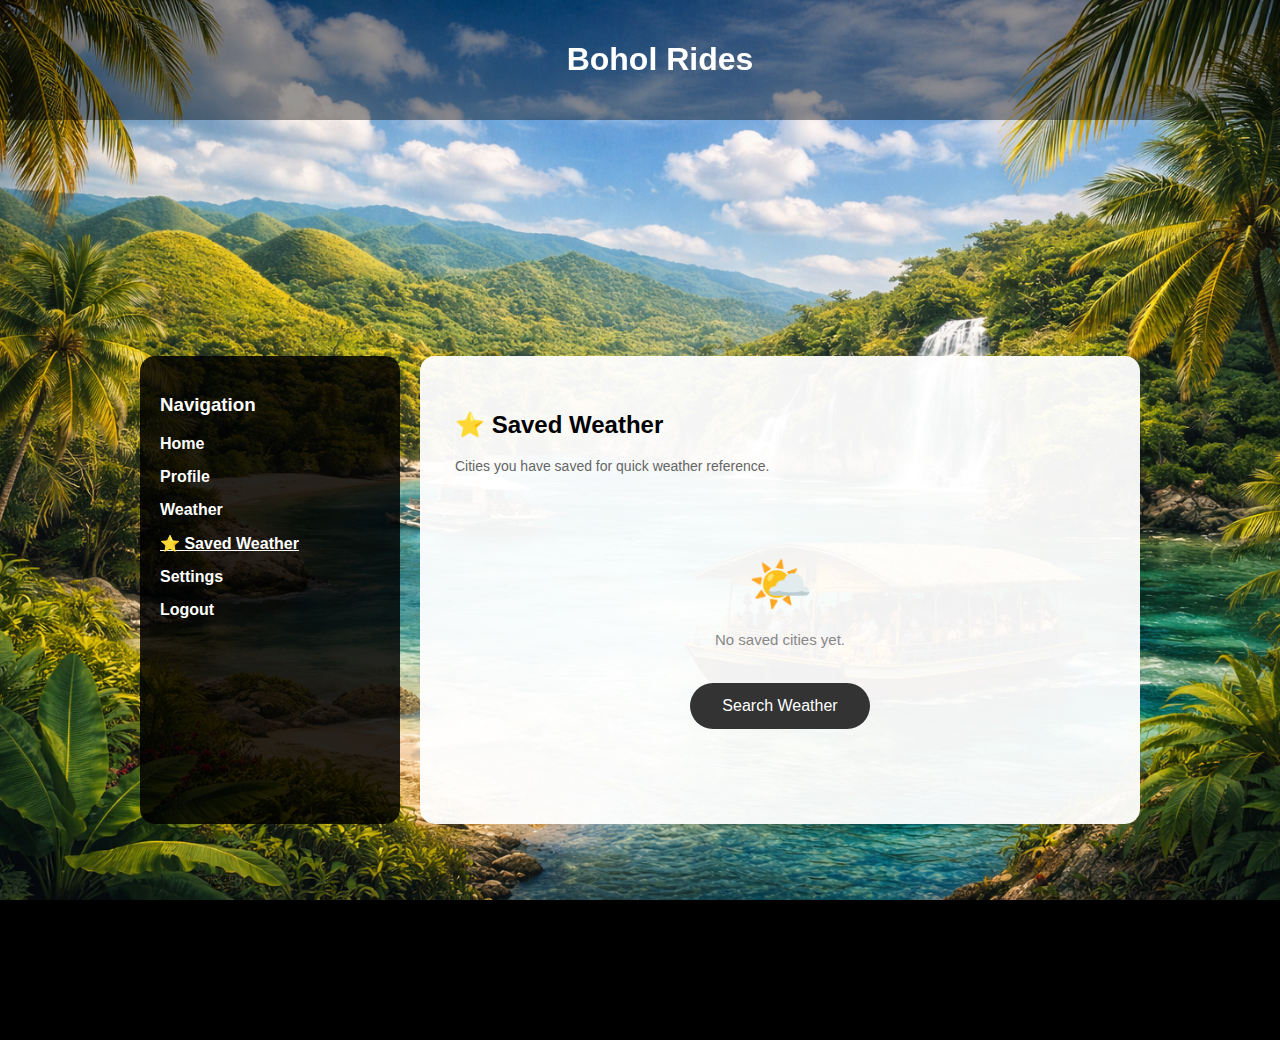
<file: saved-weather.html>
<!doctype html>
<html lang="en">
<head>
  <meta charset="UTF-8" />
  <meta name="viewport" content="width=device-width, initial-scale=1.0" />
  <title>Saved Weather | Bohol Rides</title>
  <link rel="stylesheet" href="style.css" />
  <style>
    .saved-grid {
      display: flex;
      flex-wrap: wrap;
      gap: 18px;
      margin-top: 10px;
    }

    .saved-card {
      background: linear-gradient(135deg, #1a1a2e, #16213e, #0f3460);
      color: white;
      border-radius: 14px;
      padding: 22px 24px;
      width: 220px;
      box-shadow: 0 6px 20px rgba(0,0,0,0.25);
      position: relative;
    }

    .saved-card-city {
      font-size: 20px;
      font-weight: bold;
      margin-bottom: 2px;
    }

    .saved-card-country {
      font-size: 12px;
      opacity: 0.7;
      margin-bottom: 12px;
    }

    .saved-card-temp {
      font-size: 36px;
      font-weight: bold;
      line-height: 1;
    }

    .saved-card-desc {
      font-size: 13px;
      text-transform: capitalize;
      opacity: 0.85;
      margin: 6px 0 12px;
    }

    .saved-card-icon {
      width: 52px;
      height: 52px;
      position: absolute;
      top: 18px;
      right: 18px;
    }

    .saved-card-details {
      font-size: 12px;
      opacity: 0.8;
      line-height: 1.8;
    }

    .saved-card-date {
      font-size: 11px;
      opacity: 0.55;
      margin-top: 12px;
    }

    .delete-btn {
      margin-top: 14px;
      background: rgba(255,255,255,0.15);
      color: white;
      border: 1px solid rgba(255,255,255,0.3);
      border-radius: 6px;
      padding: 6px 14px;
      font-size: 12px;
      cursor: pointer;
      width: 100%;
    }

    .delete-btn:hover {
      background: rgba(255,80,80,0.4);
      border-color: rgba(255,80,80,0.6);
    }

    /* Empty state */
    .empty-state {
      text-align: center;
      padding: 60px 20px;
      color: #888;
    }

    .empty-state .empty-icon {
      font-size: 52px;
      margin-bottom: 16px;
    }

    .empty-state p {
      font-size: 15px;
      margin-bottom: 20px;
    }

    /* Clear all button */
    .clear-all-row {
      display: flex;
      justify-content: flex-end;
      margin-bottom: 16px;
    }

    .clear-all-btn {
      background: #c0392b;
      color: white;
      border: none;
      border-radius: 8px;
      padding: 8px 18px;
      font-size: 13px;
      cursor: pointer;
    }

    .clear-all-btn:hover { background: #a93226; }

    /* Toast */
    .toast {
      position: fixed;
      bottom: 30px;
      right: 30px;
      padding: 14px 22px;
      border-radius: 10px;
      font-size: 14px;
      font-weight: bold;
      color: white;
      opacity: 0;
      pointer-events: none;
      transition: opacity 0.3s ease;
      z-index: 999;
    }
    .toast.show { opacity: 1; }
    .toast.success { background: #1a6e3c; }
    .toast.deleted { background: #c0392b; }

    /* Dark mode */
    body.dark .empty-state { color: #aaa; }
  </style>
</head>
<body>
  <header class="headers">
    <h1>Bohol Rides</h1>
  </header>

  <section class="page-content">
    <div class="dashboard">

      <aside class="sidebar">
        <h3>Navigation</h3>
        <ul>
          <li><a href="index.html">Home</a></li>
          <li><a href="profile.html">Profile</a></li>
          <li><a href="weather.html">Weather</a></li>
          <li><a href="saved-weather.html" class="active">⭐ Saved Weather</a></li>
          <li><a href="settings.html">Settings</a></li>
          <li><a href="#" id="logoutBtn">Logout</a></li>
        </ul>
      </aside>

      <main class="dashboard-content">
        <h2>⭐ Saved Weather</h2>
        <p style="color:#666; margin-bottom:20px; font-size:14px;">
          Cities you have saved for quick weather reference.
        </p>

        <div id="savedContent"></div>
      </main>

    </div>
  </section>

  <div class="toast" id="toast"></div>

  <script src="script.js"></script>
  <script>
    if (localStorage.getItem("darkMode") === "true") {
      document.body.classList.add("dark");
    }

    function showToast(message, type) {
      const toast = document.getElementById("toast");
      toast.textContent = message;
      toast.className = "toast " + type + " show";
      setTimeout(() => toast.classList.remove("show"), 3000);
    }

    function deleteCity(cityName) {
      let saved = JSON.parse(localStorage.getItem("savedWeather") || "[]");
      saved = saved.filter(item => item.city.toLowerCase() !== cityName.toLowerCase());
      localStorage.setItem("savedWeather", JSON.stringify(saved));
      showToast("🗑️ " + cityName + " removed.", "deleted");
      renderSaved(); // re-render the list
    }

    function clearAll() {
      if (!confirm("Remove all saved cities?")) return;
      localStorage.removeItem("savedWeather");
      showToast("🗑️ All saved cities cleared.", "deleted");
      renderSaved();
    }

    function renderSaved() {
      const container = document.getElementById("savedContent");
      const saved = JSON.parse(localStorage.getItem("savedWeather") || "[]");

      if (saved.length === 0) {
        container.innerHTML = `
          <div class="empty-state">
            <div class="empty-icon">🌤️</div>
            <p>No saved cities yet.</p>
            <a href="weather.html" class="cta-button">Search Weather</a>
          </div>
        `;
        return;
      }

      // Clear all button
      let html = `
        <div class="clear-all-row">
          <button class="clear-all-btn" onclick="clearAll()">🗑️ Clear All</button>
        </div>
        <div class="saved-grid">
      `;

      saved.forEach(item => {
        html += `
          <div class="saved-card">
            <img
              class="saved-card-icon"
              src="https://openweathermap.org/img/wn/${item.icon}@2x.png"
              alt="${item.description}"
            />
            <div class="saved-card-city">${item.city}</div>
            <div class="saved-card-country">${item.country}</div>
            <div class="saved-card-temp">${item.temp}°C</div>
            <div class="saved-card-desc">${item.description}</div>
            <div class="saved-card-details">
              💧 Humidity: ${item.humidity}%<br>
              💨 Wind: ${item.windSpeed} km/h<br>
              👁️ Visibility: ${item.visibility} km<br>
              🌡️ Feels like: ${item.feelsLike}°C
            </div>
            <div class="saved-card-date">Saved: ${item.savedAt}</div>
            <button class="delete-btn" onclick="deleteCity('${item.city}')">🗑️ Remove</button>
          </div>
        `;
      });

      html += `</div>`;
      container.innerHTML = html;
    }

    // Render on page load
    renderSaved();
  </script>
</body>
</html>
</file>
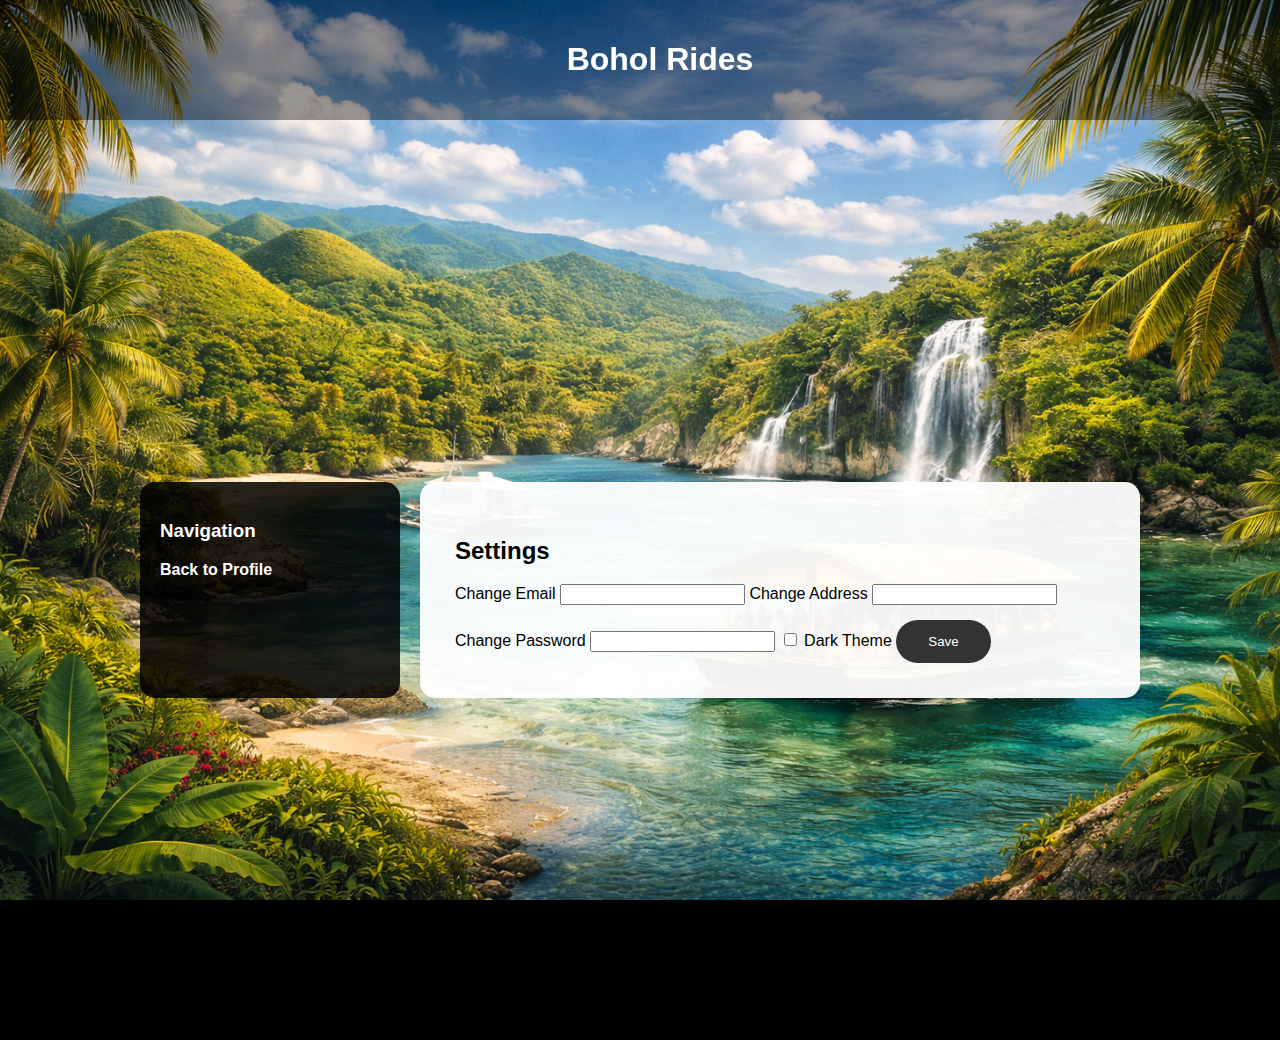
<file: settings.html>
<!doctype html>
<html lang="en">
<head>
  <meta charset="UTF-8" />
  <meta name="viewport" content="width=device-width, initial-scale=1.0" />
  <title>Settings | Bohol Rides</title>
  <link rel="stylesheet" href="style.css" />
</head>
<body>
  <header class="headers">
    <h1>Bohol Rides</h1>
  </header>

  <section class="page-content">
    <div class="dashboard">

      <aside class="sidebar">
        <h3>Navigation</h3>
        <ul>
          <li><a href="profile.html">Back to Profile</a></li>
        </ul>
      </aside>

      <main class="dashboard-content">
        <h2>Settings</h2>

        <form class="settings-form">
          <label>Change Email</label>
          <input type="email" />

          <label>Change Address</label>
          <input type="text" />

          <label>Change Password</label>
          <input type="password" />

          <label>
            <input type="checkbox" id="darkToggle" /> Dark Theme
          </label>

          <button class="cta-button" type="button">Save</button>
        </form>
      </main>

    </div>
  </section>

  <script src="script.js"></script>
</body>
</html>
</file>
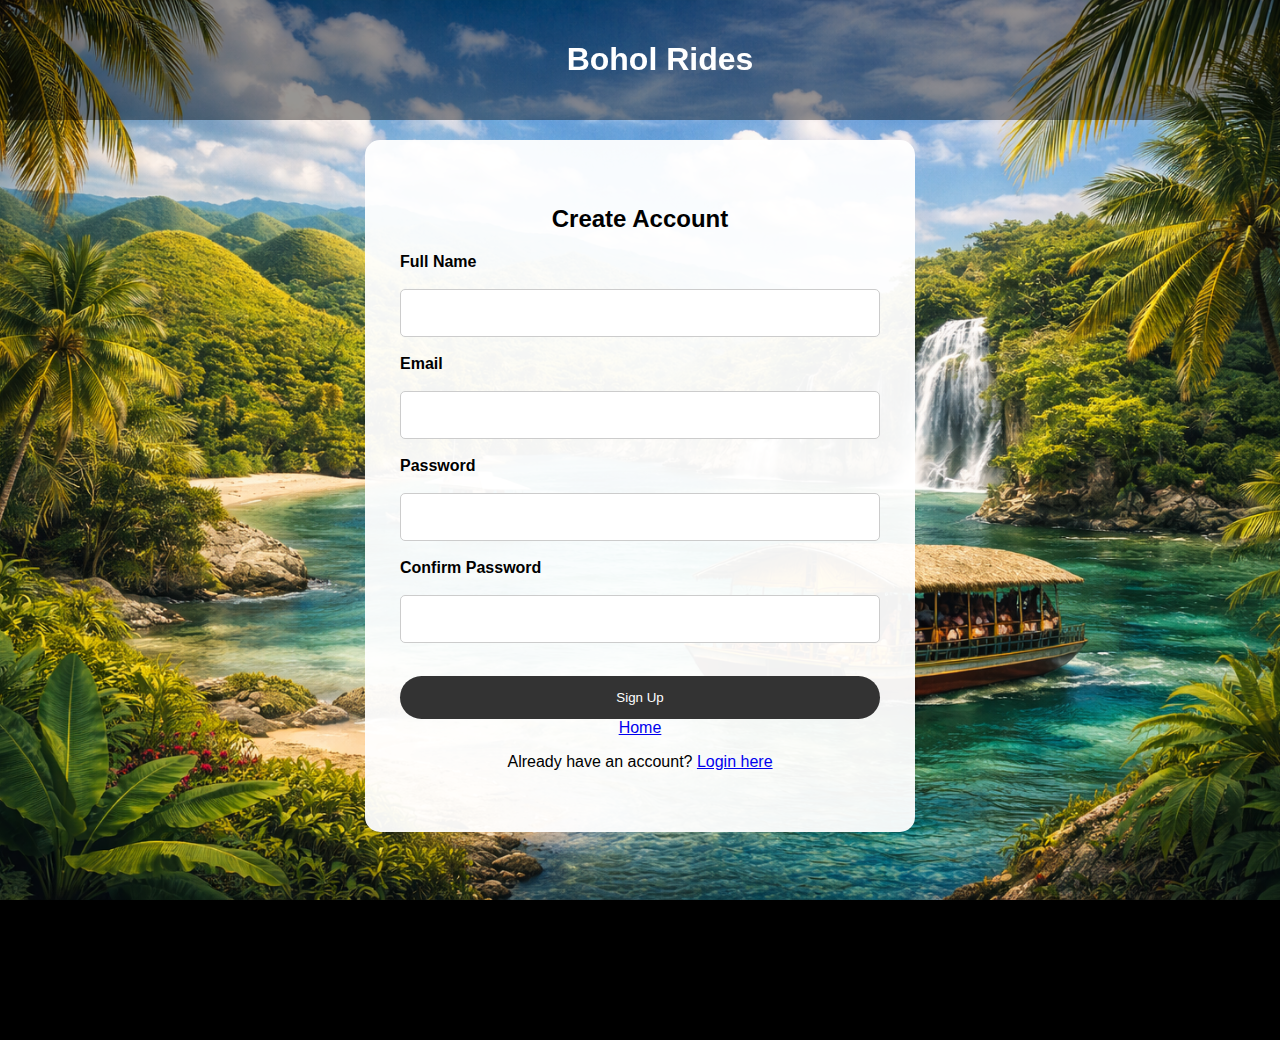
<file: signup.html>
<!doctype html>
<html lang="en">
<head>
  <meta charset="UTF-8" />
  <meta name="viewport" content="width=device-width, initial-scale=1.0" />
  <title>Sign Up | Bohol Rides</title>
  <link rel="stylesheet" href="style.css" />
</head>
<body>
  <header class="headers">
    <h1>Bohol Rides</h1>
  </header>

  <section class="page-content">
    <div class="auth-card">
      <h2>Create Account</h2>

      <form id="signupForm" class="auth-form">
        <label for="signupName">Full Name</label>
        <input type="text" id="signupName" required />

        <label for="signupEmail">Email</label>
        <input type="email" id="signupEmail" required />

        <label for="signupPassword">Password</label>
        <input type="password" id="signupPassword" required />

        <label for="signupConfirm">Confirm Password</label>
        <input type="password" id="signupConfirm" required />

        <button type="submit" class="cta-button">Sign Up</button>
      </form>

      <div class="auth-nav">
        <a href="index.html">Home</a>
      </div>

      <p>
        Already have an account?
        <a href="login.html">Login here</a>
      </p>
    </div>
  </section>

  <script src="script.js"></script>
</body>
</html>
</file>
<file: style.css>
html {
  scroll-behavior: smooth;
}

body {
  font-family: Arial, Helvetica, sans-serif;
  margin: 0;
  background-image: url("assets/images/backgroundBohol.png");
  background-size: cover;
  background-position: center top;
  background-repeat: no-repeat;
  background-attachment: fixed;
  background-color: #000;
}

/* HEADER */
header.headers {
  position: fixed;
  width: 100%;
  top: 0;
  background: rgba(0, 0, 0, 0.4);
  color: white;
  padding: 20px;
  text-align: center;
  z-index: 10;
}

header.headers a {
  color: white;
  text-decoration: none;
}

/* NAV */
.upper-page {
  list-style: none;
  padding: 0;
  margin-top: 10px;
}

.upper-page li {
  display: inline;
  margin: 0 10px;
}

.upper-page a {
  color: white;
  text-decoration: none;
  font-weight: bold;
}

.upper-page a:hover {
  text-decoration: underline;
}

/* HERO */
.hero-section {
  padding: 170px 20px 60px;
  display: flex;
  flex-wrap: wrap;
  justify-content: center;
  gap: 30px;
  background: rgba(0, 0, 0, 0.4);
}

.preview-container {
  width: 420px;
  height: 260px;
  background-image: url("assets/images/BoholRidesPreview.png");
  background-size: cover;
  background-position: center;
  border-radius: 12px;
}

.hero-content {
  max-width: 500px;
  background: rgba(255, 255, 255, 0.95);
  padding: 35px;
  border-radius: 12px;
  text-align: center;
  box-shadow: 0 10px 25px rgba(0,0,0,0.2);
}

.cta-button {
  display: inline-block;
  margin-top: 15px;
  padding: 14px 32px;
  background: #333;
  color: white;
  border-radius: 25px;
  text-decoration: none;
  border: none;
}

.cta-button:hover {
  background: #000;
  cursor: pointer;
}

/* CONTENT */
.content-section {
  padding: 60px 20px;
  text-align: center;
}

.content-cards {
  display: flex;
  gap: 20px;
  justify-content: center;
  flex-wrap: wrap;
}

.card {
  background: white;
  padding: 25px;
  width: 280px;
  border-radius: 10px;
  box-shadow: 0 8px 20px rgba(0,0,0,0.2);
}

/* AUTH */
.page-content {
  padding-top: 140px;
  min-height: 100vh;
  display: flex;
  align-items: flex-start;
  justify-content: center;
}

.auth-card {
  background: rgba(255, 255, 255, 0.95);
  padding: 45px 35px;
  border-radius: 15px;
  width: 100%;
  max-width: 550px; /* bigger than before */
  text-align: center;
  box-sizing: border-box;
}

.auth-form {
  display: flex;
  flex-direction: column;
  gap: 18px; /* more space between inputs */
}

.auth-form label {
  text-align: left;
  font-weight: bold;
}

.auth-form input {
  padding: 14px;
  border-radius: 5px;
  border: 1px solid #ccc;
  width: 100%;
  box-sizing: border-box;
  font-size: 16px;
}

/* DASHBOARD */
.dashboard {
  display: flex;
  gap: 20px;
  width: 100%;
  max-width: 1000px;
  margin: auto;
  flex-wrap: wrap;
}

.sidebar {
  width: 220px;
  background: rgba(0,0,0,0.85);
  color: white;
  padding: 20px;
  border-radius: 15px;
}

.sidebar ul {
  list-style: none;
  padding: 0;
}

.sidebar li {
  margin: 15px 0;
}

.sidebar a {
  color: white;
  text-decoration: none;
  font-weight: bold;
}

.sidebar a.active,
.sidebar a:hover {
  text-decoration: underline;
}

.dashboard-content {
  flex: 1;
  background: rgba(255,255,255,0.95);
  padding: 35px;
  border-radius: 15px;
}

.profile-card,
.settings-card {
  background: white;
  padding: 25px;
  border-radius: 10px;
}

/* FOOTER */
.footer-author {
  background: black;
  color: white;
  text-align: center;
  padding: 30px;
  border-radius: 30px 30px 0 0;
}

/* RESPONSIVE */
@media (max-width: 600px) {
  .auth-card {
    max-width: 90%;
    padding: 30px 20px;
  }

  .hero-section {
    flex-direction: column;
    align-items: center;
  }

  .content-cards {
    flex-direction: column;
    gap: 15px;
  }

  .dashboard {
    flex-direction: column;
  }

  .sidebar {
    width: 100%;
  }
}

/* DARK MODE */
body.dark {
  background-color: #111;
  color: #eee;
}

body.dark .dashboard-content,
body.dark .auth-card,
body.dark .hero-content,
body.dark .card {
  background: #222;
  color: #eee;
}
</file>
<file: mystyle.css>
body {
  font-family: Arial, sans-serif;
  background-color: #f4f4f4;
  margin: 0;
}

.headers {
  background-color: #333;
  color: white;
  padding: 20px;
  text-align: center;
}

.container {
  width: 80%;
  margin: 30px auto;
  background: white;
  padding: 20px;
  border-radius: 8px;
}

.myinfo {
  margin-bottom: 20px;
}

.delete {
  background-color: red;
  color: white;
  border: none;
  padding: 10px 15px;
  cursor: pointer;
}
</file>
